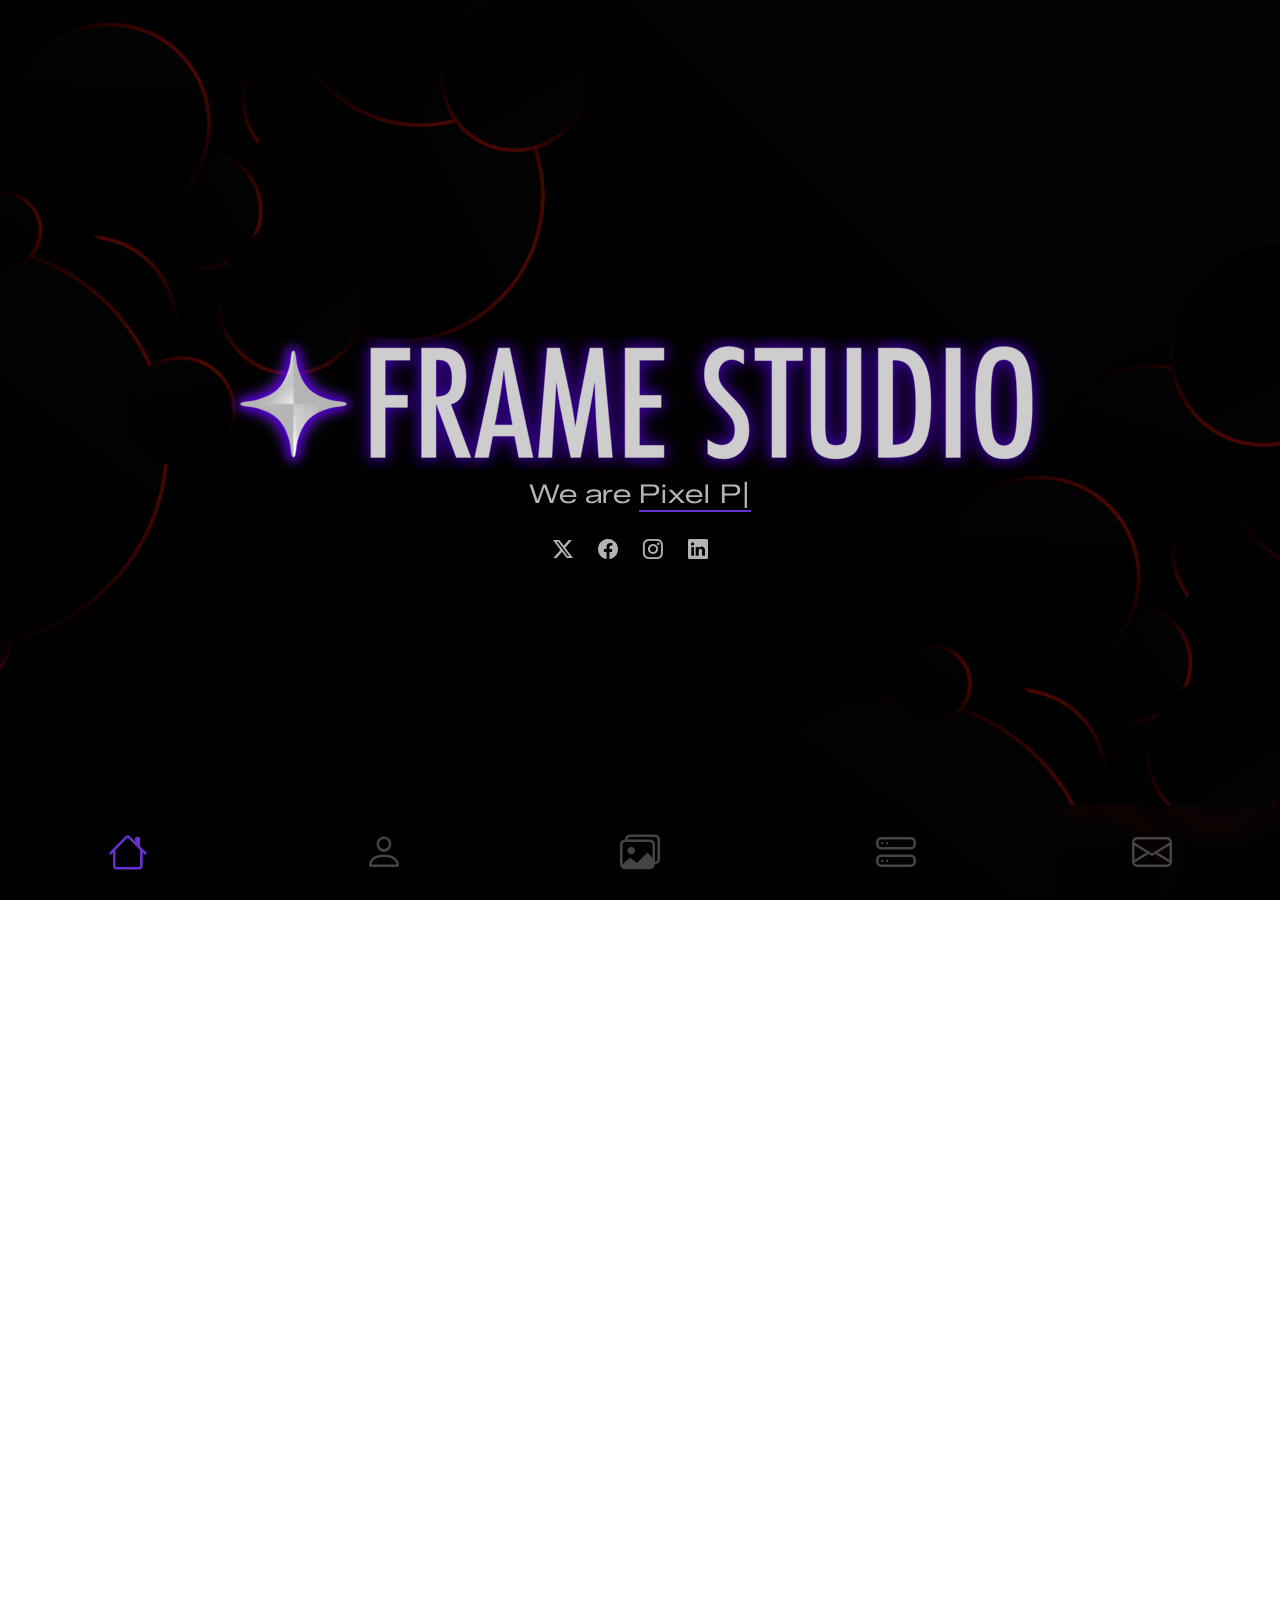
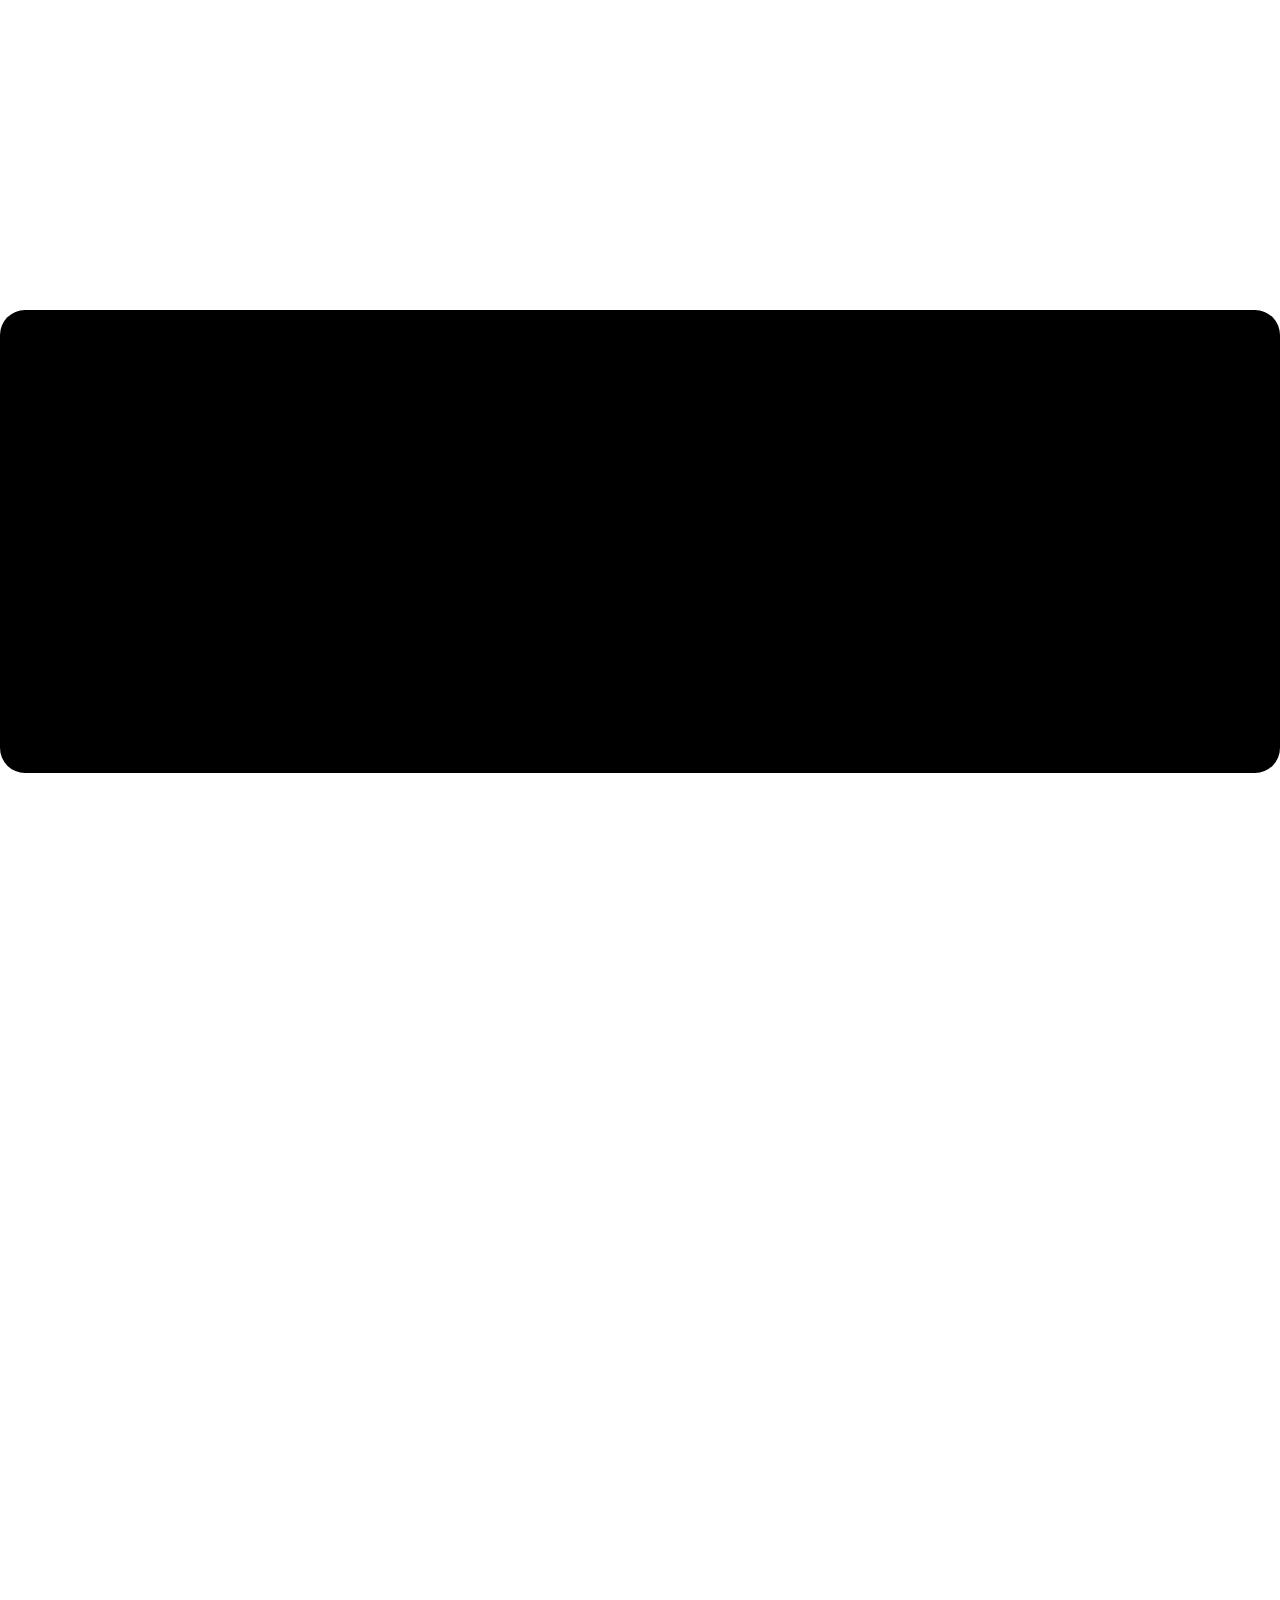
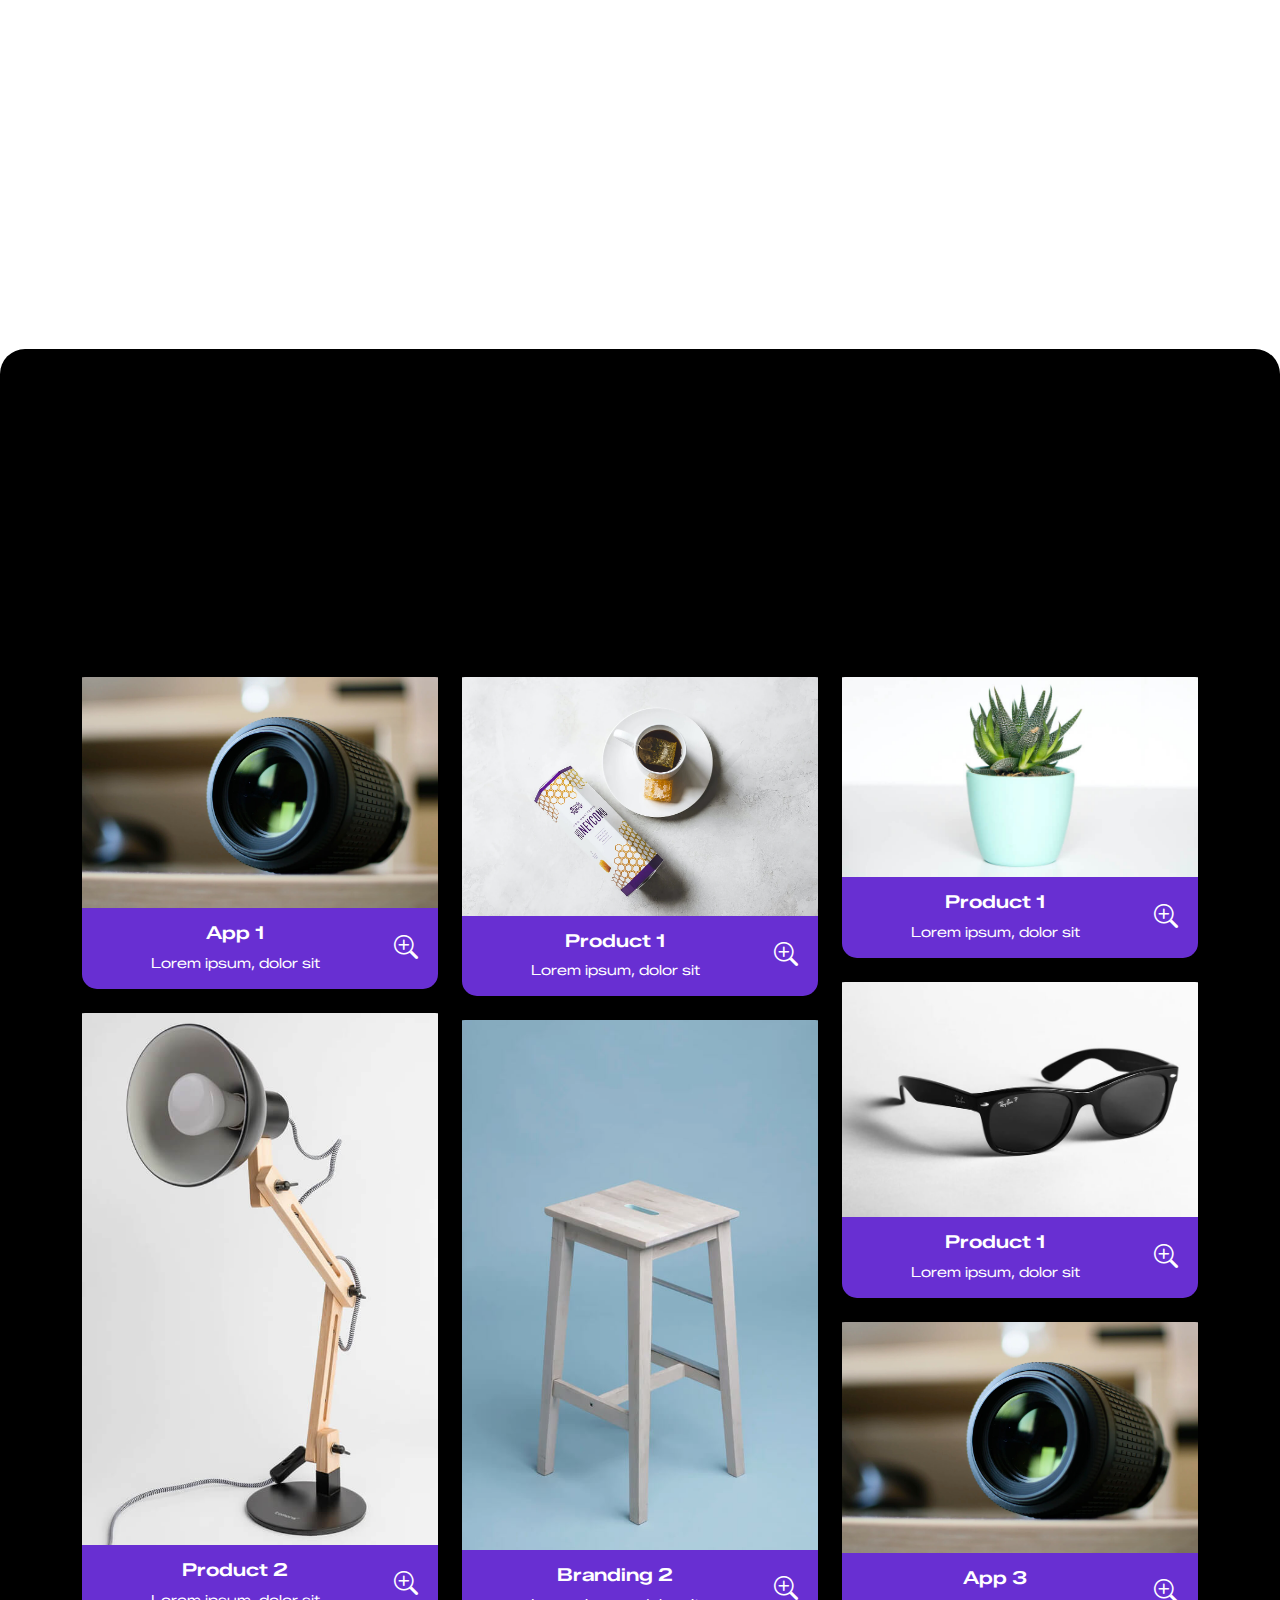
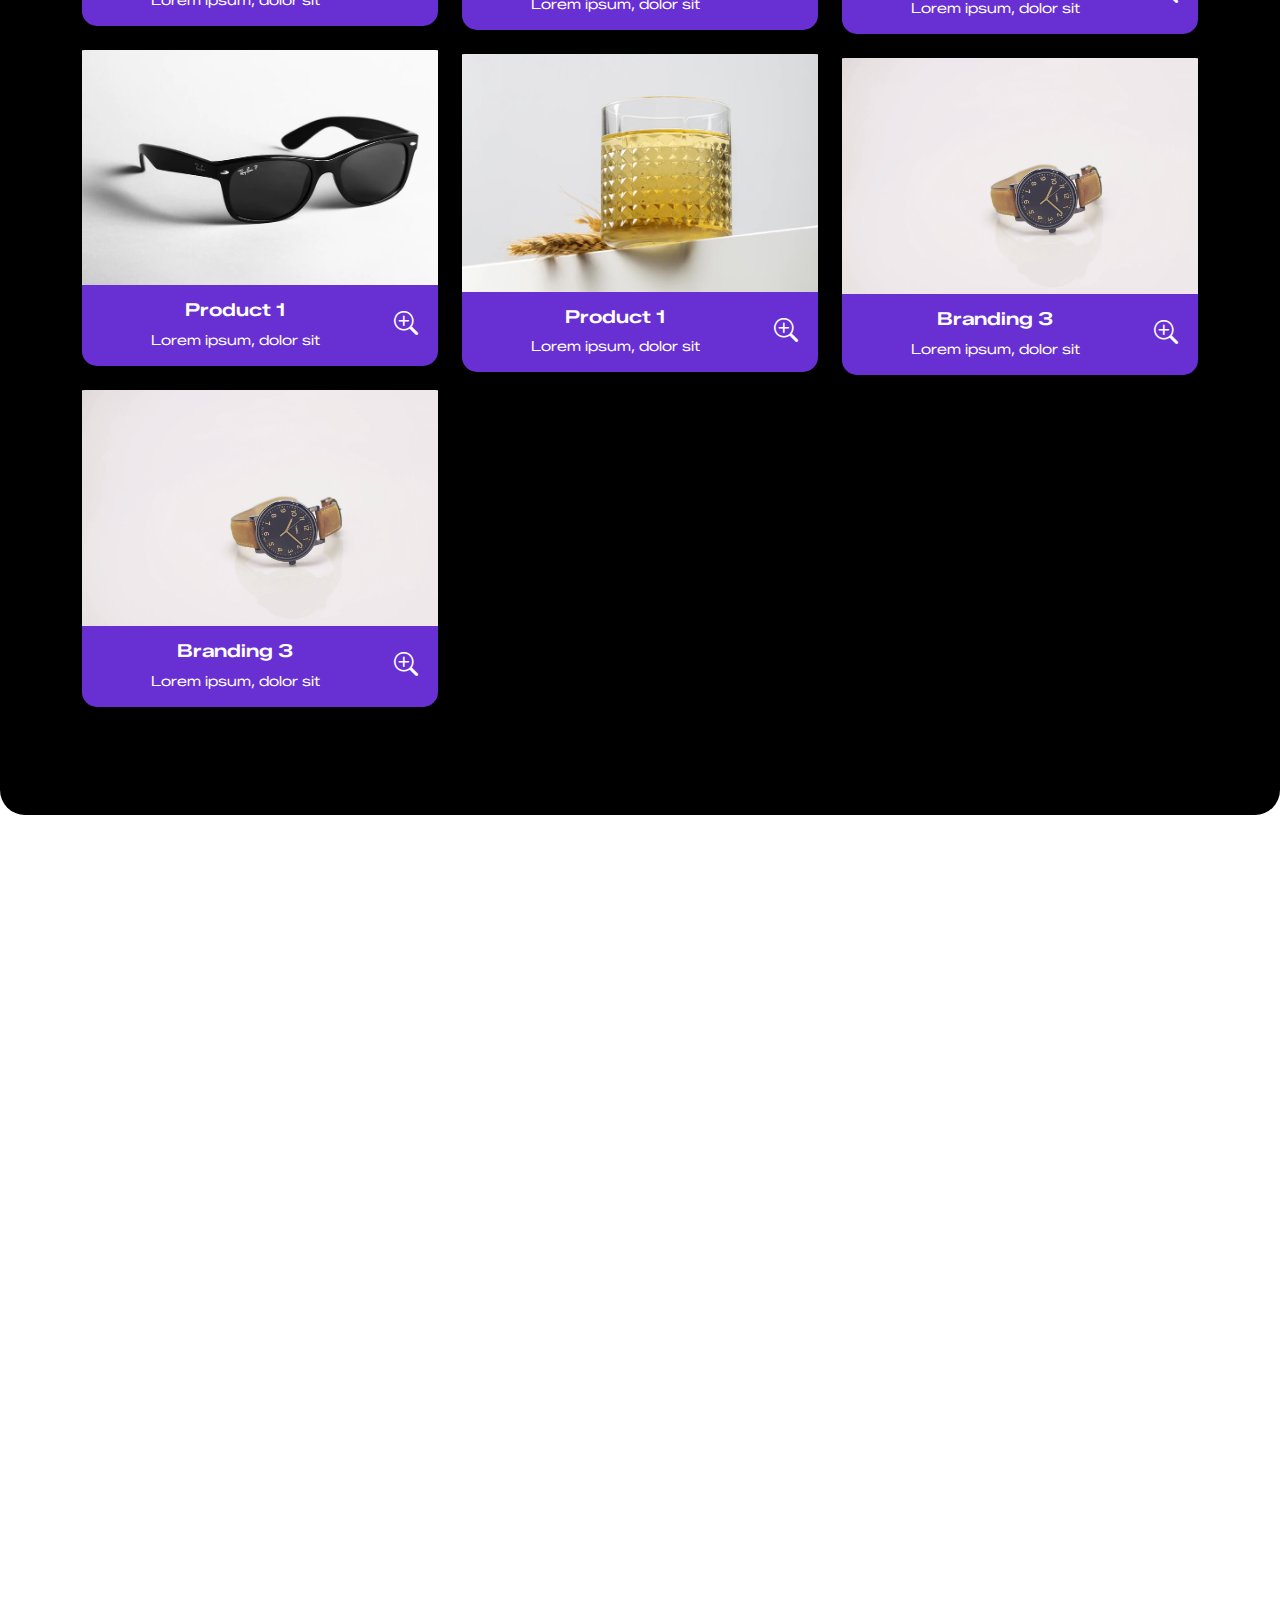
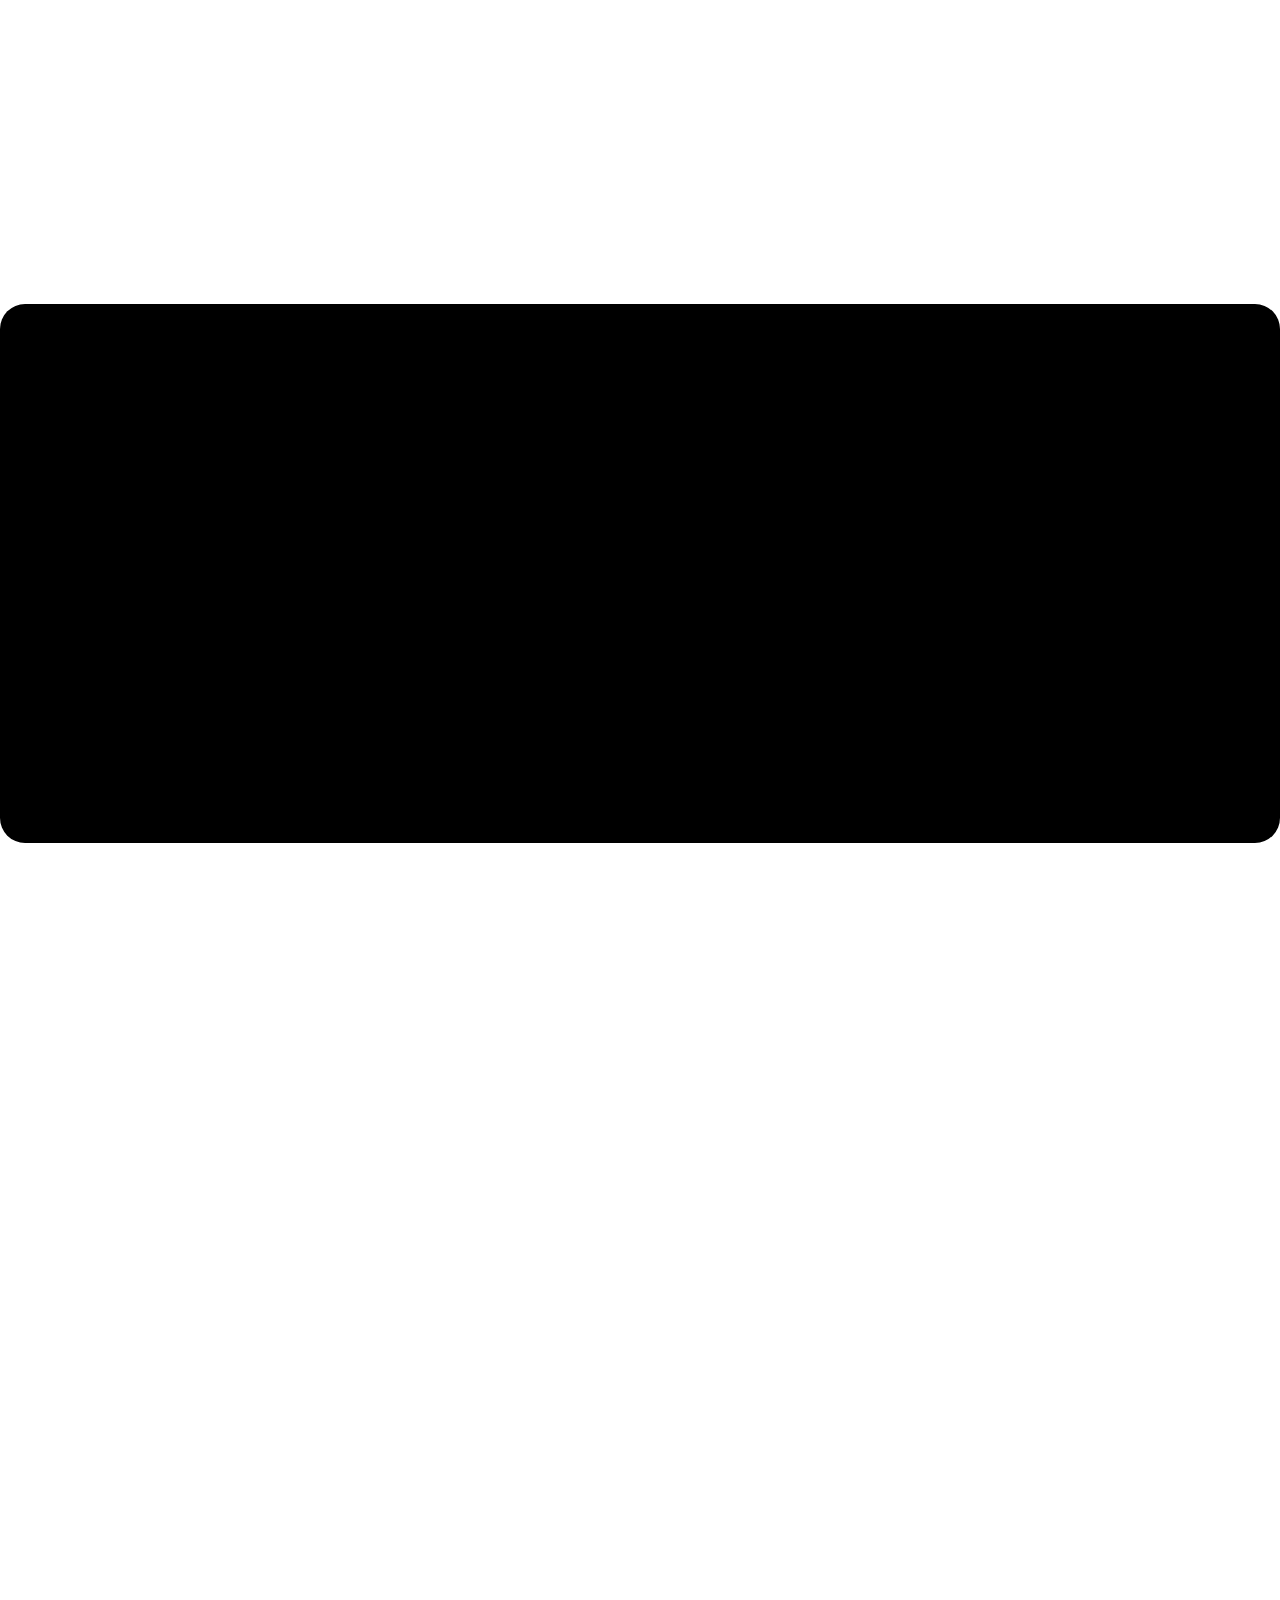
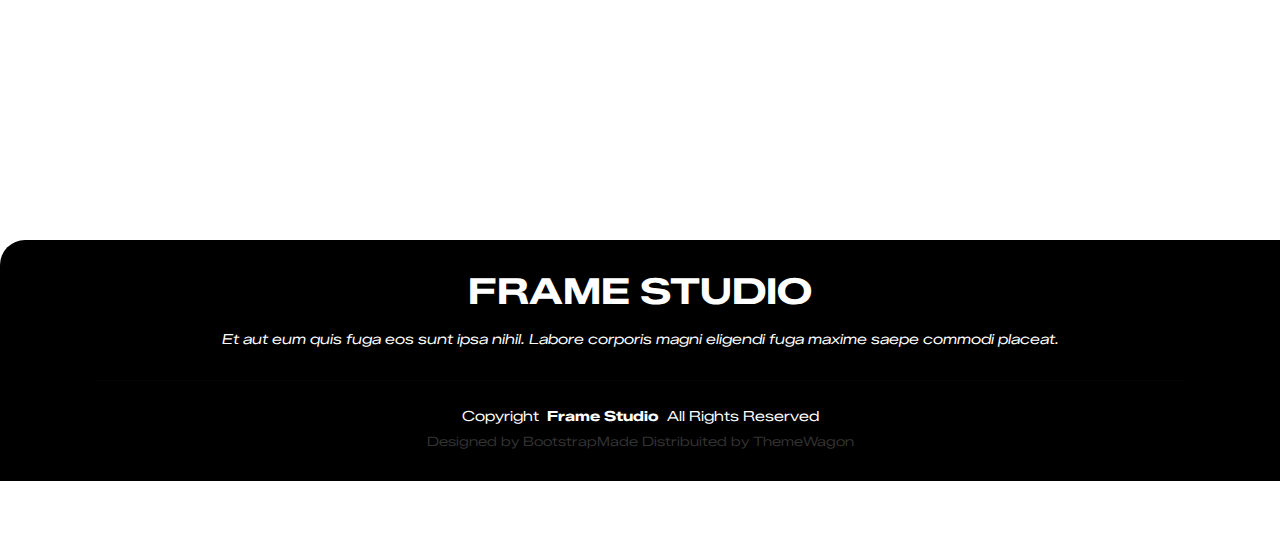
<file: index.html>
<!DOCTYPE html>
<html lang="en">

<head>
  <meta charset="utf-8">
  <meta content="width=device-width, initial-scale=1.0" name="viewport">
  <title>Frame Studio</title>
  <meta content="" name="description">
  <meta content="" name="keywords">

  <!-- Favicons -->
  <link href="assets/img/littlelogo.png" rel="icon">
  <link href="assets/img/littlelogo.png" rel="apple-touch-icon">

  <!-- Fonts -->
  <link rel="preconnect" href="https://fonts.googleapis.com">
  <link rel="preconnect" href="https://fonts.gstatic.com" crossorigin>
  <link
    href="https://fonts.googleapis.com/css2?family=Zalando+Sans+Expanded:ital,wght@0,200..900;1,200..900&display=swap"
    rel="stylesheet">
  <!-- Vendor CSS Files -->
  <link href="assets/vendor/bootstrap/css/bootstrap.min.css" rel="stylesheet">
  <link href="assets/vendor/bootstrap-icons/bootstrap-icons.css" rel="stylesheet">
  <link href="assets/vendor/aos/aos.css" rel="stylesheet">
  <link href="assets/vendor/glightbox/css/glightbox.min.css" rel="stylesheet">
  <link href="assets/vendor/swiper/swiper-bundle.min.css" rel="stylesheet">

  <!-- Main CSS File -->
  <link href="assets/css/main.css" rel="stylesheet">

  <!-- =======================================================
  * Template Name: MyResume
  * Template URL: https://bootstrapmade.com/free-html-bootstrap-template-my-resume/
  * Updated: Jun 29 2024 with Bootstrap v5.3.3
  * Author: BootstrapMade.com
  * License: https://bootstrapmade.com/license/
  ======================================================== -->
</head>

<body class="index-page">
  <nav class="mobile-top-nav d-lg-none">
    <a href="#hero"><i class="bi bi-house"></i></a>
    <a href="#about"><i class="bi bi-person"></i></a>
    <a href="#portfolio"><i class="bi bi-images"></i></a>
    <a href="#services"><i class="bi bi-hdd-stack"></i></a>
    <a href="#contact"><i class="bi bi-envelope"></i></a>
  </nav>
  <div class="cursor-follower"></div>
  <header id="header" class="header d-flex flex-column justify-content-center">

    <i class="header-toggle d-xl-none bi bi-list"></i>

    <nav id="navmenu" class="navmenu">
      <ul>
        <li><a href="#hero" class="active"><i class="bi bi-house navicon"></i><span>Home</span></a></li>
        <li><a href="#about"><i class="bi bi-person navicon"></i><span>About</span></a></li>
        <li><a href="#resume"><i class="bi bi-file-earmark-text navicon"></i><span>Resume</span></a></li>
        <li><a href="#portfolio"><i class="bi bi-images navicon"></i><span>Portfolio</span></a></li>
        <li><a href="#services"><i class="bi bi-hdd-stack navicon"></i><span>Services</span></a></li>
        <li><a href="#contact"><i class="bi bi-envelope navicon"></i><span>Contact</span></a></li>
      </ul>
    </nav>

  </header>

  <main class="main">

    <!-- Hero Section -->
    <section id="hero" class="hero section dark-background">
      <img src="assets\img\823985479947.jpg" alt="">


      <div class="container" data-aos="zoom-out">
        <div class="row justify-content-center text-center">
          <div class="col-lg-9 ">
            <img src="assets/img/logo.png" class="logo-setting">
            <p>We are <span class="typed"
                data-typed-items="Pixel Perfect, Design Driven, Boundary Pushers, Brand Creators"></span></p>
            <div class="social-links">
              <a href="#"><i class="bi bi-twitter-x"></i></a>
              <a href="#"><i class="bi bi-facebook"></i></a>
              <a href="#"><i class="bi bi-instagram"></i></a>
              <a href="#"><i class="bi bi-linkedin"></i></a>

            </div>
          </div>
        </div>
      </div>

    </section><!-- /Hero Section -->

    <!-- About Section -->
    <section id="about" class="about section dar">

      <!-- Section Title -->
      <div class="container section-title" data-aos="fade-up">
        <h2>ABOUT</h2>
        <p>Magnam dolores commodi suscipit. Necessitatibus eius consequatur ex aliquid fuga eum quidem. Sit sint
          consectetur velit. Quisquam quos quisquam cupiditate. Et nemo qui impedit suscipit alias ea. Quia fugiat sit
          in iste officiis commodi quidem hic quas.</p>
      </div><!-- End Section Title -->

      <div class="container" data-aos="fade-up" data-aos-delay="100">

        <div class="row gy-4 justify-content-center">
          <div class="col-lg-4">
            <img src="assets/img/profile-img.jpg " class="img-fluid " alt="">
          </div>
          <div class="col-lg-8 content">
            <h2>UI/UX Designer &amp; Web Developer.</h2>
            <p class="fst-italic py-3">
              <i class="bi bi-chevron-right"></i>Lorem ipsum dolor sit amet, consectetur adipiscing elit, sed do eiusmod
              tempor incididunt ut labore et dolore
              magna aliqua.
            </p>
            <p class="py-3">
              Officiis eligendi itaque labore et dolorum mollitia officiis optio vero. Quisquam sunt adipisci omnis et
              ut. Nulla accusantium dolor incidunt officia tempore. Et eius omnis.
              Cupiditate ut dicta maxime officiis quidem quia. Sed et consectetur qui quia repellendus itaque neque.
            </p>
          </div>
        </div>

      </div>

    </section><!-- /About Section -->

    <!-- Stats Section -->
    <section id="stats" class="stats section">

      <div class="container" data-aos="fade-up" data-aos-delay="100">

        <div class="row gy-4">

          <div class="col-lg-3 col-md-6 d-flex flex-column align-items-center stats-item-container">

            <div class="stats-item">
              <i class="bi bi-emoji-smile"></i>
              <span data-purecounter-start="0" data-purecounter-end="521" data-purecounter-duration="1"
                class="purecounter"></span>
              <p>Happy Clients</p>
            </div>
          </div><!-- End Stats Item -->

          <div class="col-lg-3 col-md-6 d-flex flex-column align-items-center stats-item-container">

            <div class="stats-item">
              <i class="bi bi-journal-richtext"></i>
              <span data-purecounter-start="0" data-purecounter-end="521" data-purecounter-duration="1"
                class="purecounter"></span>
              <p>Projects</p>
            </div>
          </div><!-- End Stats Item -->

          <div class="col-lg-3 col-md-6 d-flex flex-column align-items-center stats-item-container">

            <div class="stats-item">
              <i class="bi bi-headset"></i>
              <span data-purecounter-start="0" data-purecounter-end="1463" data-purecounter-duration="1"
                class="purecounter"></span>
              <p>Hours Of Support</p>
            </div>
          </div><!-- End Stats Item -->

          <div class="col-lg-3 col-md-6 d-flex flex-column align-items-center stats-item-container">

            <div class="stats-item">
              <i class="bi bi-people"></i>
              <span data-purecounter-start="0" data-purecounter-end="15" data-purecounter-duration="1"
                class="purecounter"></span>
              <p>Hard Workers</p>
            </div>
          </div><!-- End Stats Item -->

        </div>

      </div>

    </section><!-- /Stats Section -->

    <!-- Skills Section -->
    <section id="skills" class="skills section">

      <!-- Section Title -->
      <div class="container section-title" data-aos="fade-up">
        <h2>SKILLS</h2>
        <p>Necessitatibus eius consequatur ex aliquid fuga eum quidem sint consectetur velit</p>
      </div><!-- End Section Title -->

      <div class="container" data-aos="fade-up" data-aos-delay="100">

        <div class="row skills-content skills-animation">

          <div class="col-lg-6">

            <div class="progress">
              <span class="skill"><span>HTML</span> <i class="val">100%</i></span>
              <div class="progress-bar-wrap">
                <div class="progress-bar" role="progressbar" aria-valuenow="100" aria-valuemin="0" aria-valuemax="100">
                </div>
              </div>
            </div><!-- End Skills Item -->

            <div class="progress">
              <span class="skill"><span>CSS</span> <i class="val">90%</i></span>
              <div class="progress-bar-wrap">
                <div class="progress-bar" role="progressbar" aria-valuenow="90" aria-valuemin="0" aria-valuemax="100">
                </div>
              </div>
            </div><!-- End Skills Item -->

            <div class="progress">
              <span class="skill"><span>JavaScript</span> <i class="val">75%</i></span>
              <div class="progress-bar-wrap">
                <div class="progress-bar" role="progressbar" aria-valuenow="75" aria-valuemin="0" aria-valuemax="100">
                </div>
              </div>
            </div><!-- End Skills Item -->
            <!-- Все норм -->
          </div>

          <div class="col-lg-6">

            <div class="progress">
              <span class="skill"><span>PHP</span> <i class="val">80%</i></span>
              <div class="progress-bar-wrap">
                <div class="progress-bar" role="progressbar" aria-valuenow="80" aria-valuemin="0" aria-valuemax="100">
                </div>
              </div>
            </div><!-- End Skills Item -->

            <div class="progress">
              <span class="skill"><span>WordPress/CMS</span> <i class="val">90%</i></span>
              <div class="progress-bar-wrap">
                <div class="progress-bar" role="progressbar" aria-valuenow="90" aria-valuemin="0" aria-valuemax="100">
                </div>
              </div>
            </div><!-- End Skills Item -->

            <div class="progress">
              <span class="skill"><span>Photoshop</span> <i class="val">55%</i></span>
              <div class="progress-bar-wrap">
                <div class="progress-bar" role="progressbar" aria-valuenow="55" aria-valuemin="0" aria-valuemax="100">
                </div>
              </div>
            </div><!-- End Skills Item -->

          </div>

        </div>

      </div>

    </section><!-- /Skills Section -->

    <!-- Resume Section -->
    <section id="resume" class="resume section">

      <!-- Section Title -->
      <div class="container section-title" data-aos="fade-up">
        <h2>RESUME</h2>
        <p>Magnam dolores commodi suscipit. Necessitatibus eius consequatur ex aliquid fuga eum quidem. Sit sint
          consectetur velit. Quisquam quos quisquam cupiditate. Et nemo qui impedit suscipit alias ea. Quia fugiat sit
          in iste officiis commodi quidem hic quas.</p>
      </div><!-- End Section Title -->

      <div class="container">

        <div class="row">

          <div class="col-lg-6" data-aos="fade-up" data-aos-delay="100">
            <h3 class="resume-title">Sumary</h3>

            <div class="resume-item pb-0">
              <h4>Brandon Johnson</h4>
              <p><em>Innovative and deadline-driven Graphic Designer with 3+ years of experience designing and
                  developing user-centered digital/print marketing material from initial concept to final, polished
                  deliverable.</em></p>
              <ul>
                <li>Portland par 127,Orlando, FL</li>
                <li>(123) 456-7891</li>
                <li>alice.barkley@example.com</li>
              </ul>
            </div><!-- Edn Resume Item -->

            <h3 class="resume-title">Education</h3>
            <div class="resume-item">
              <h4>Master of Fine Arts &amp; Graphic Design</h4>
              <h5>2015 - 2016</h5>
              <p><em>Rochester Institute of Technology, Rochester, NY</em></p>
              <p>Qui deserunt veniam. Et sed aliquam labore tempore sed quisquam iusto autem sit. Ea vero voluptatum qui
                ut dignissimos deleniti nerada porti sand markend</p>
            </div><!-- Edn Resume Item -->

            <div class="resume-item">
              <h4>Bachelor of Fine Arts &amp; Graphic Design</h4>
              <h5>2010 - 2014</h5>
              <p><em>Rochester Institute of Technology, Rochester, NY</em></p>
              <p>Quia nobis sequi est occaecati aut. Repudiandae et iusto quae reiciendis et quis Eius vel ratione eius
                unde vitae rerum voluptates asperiores voluptatem Earum molestiae consequatur neque etlon sader mart
                dila</p>
            </div><!-- Edn Resume Item -->

          </div>

          <div class="col-lg-6" data-aos="fade-up" data-aos-delay="200">
            <h3 class="resume-title">Professional Experience</h3>
            <div class="resume-item">
              <h4>Senior graphic design specialist</h4>
              <h5>2019 - Present</h5>
              <p><em>Experion, New York, NY </em></p>
              <ul>
                <li>Lead in the design, development, and implementation of the graphic, layout, and production
                  communication materials</li>
                <li>Delegate tasks to the 7 members of the design team and provide counsel on all aspects of the
                  project. </li>
                <li>Supervise the assessment of all graphic materials in order to ensure quality and accuracy of the
                  design</li>
                <li>Oversee the efficient use of production project budgets ranging from $2,000 - $25,000</li>
              </ul>
            </div><!-- Edn Resume Item -->

            <div class="resume-item">
              <h4>Graphic design specialist</h4>
              <h5>2017 - 2018</h5>
              <p><em>Stepping Stone Advertising, New York, NY</em></p>
              <ul>
                <li>Developed numerous marketing programs (logos, brochures,infographics, presentations, and
                  advertisements).</li>
                <li>Managed up to 5 projects or tasks at a given time while under pressure</li>
                <li>Recommended and consulted with clients on the most appropriate graphic design</li>
                <li>Created 4+ design presentations and proposals a month for clients and account managers</li>
              </ul>
            </div><!-- Edn Resume Item -->

          </div>

        </div>

      </div>

    </section><!-- /Resume Section -->

    <!-- Portfolio Section -->
    <section id="portfolio" class="portfolio section">

      <!-- Section Title -->
      <div class="container section-title" data-aos="fade-up">
        <h2>PORTFOLIO</h2>
        <p>Magnam dolores commodi suscipit. Necessitatibus eius consequatur ex aliquid fuga eum quidem. Sit sint
          consectetur velit. Quisquam quos quisquam cupiditate. Et nemo qui impedit suscipit alias ea. Quia fugiat sit
          in iste officiis commodi quidem hic quas.</p>
      </div><!-- End Section Title -->

      <div class="container">

        <div class="isotope-layout" data-default-filter="*" data-layout="masonry" data-sort="original-order">

          <ul class="portfolio-filters isotope-filters" data-aos="fade-up" data-aos-delay="100"> <!--data-aos="fade-up" data-aos-delay="100"-->
            <li data-filter="*" class="filter-active">All</li>
            <li data-filter=".filter-app">WordPress</li>
            <li data-filter=".filter-product">No code</li>
            <li data-filter=".filter-branding">Shopify</li>
            <li data-filter=".filter-customdev">Custom Frontend Development</li>
          </ul><!-- End Portfolio Filters -->

          <div class="row gy-4 isotope-container" data-aos="fade-up" data-aos-delay="200"> <!--data-aos="fade-up" data-aos-delay="200"-->

            <div class="col-lg-4 col-md-6 portfolio-item isotope-item filter-app">
              <img src="assets/img/masonry-portfolio/masonry-portfolio-7.jpg" class="img-fluid" alt="">
              <div class="portfolio-info">
                <a href="portfolio-details.html?id=project1" title="More Details" class="portfolio-content-link"
                  style="text-decoration: none; color: inherit; display: block;">
                  <h4>App 1</h4>
                  <p>Lorem ipsum, dolor sit</p>
                </a>

                <a href="assets/img/masonry-portfolio/masonry-portfolio-1.jpg" title="Product 1"
                  class="glightbox preview-link"><i class="bi bi-zoom-in"></i></a>

              </div>
            </div><!-- End Portfolio Item -->

            <div class="col-lg-4 col-md-6 portfolio-item isotope-item filter-product">
              <img src="assets/img/masonry-portfolio/masonry-portfolio-2.jpg" class="img-fluid" alt="">
              <div class="portfolio-info">
                <a href="portfolio-details.html?id=project2" title="More Details" class="portfolio-content-link"
                  style="text-decoration: none; color: inherit; display: block;">
                  <h4>Product 1</h4>
                  <p>Lorem ipsum, dolor sit</p>
                </a>
                <a href="assets/img/masonry-portfolio/masonry-portfolio-2.jpg" title="Product 1"
                  data-gallery="portfolio-gallery-product" class="glightbox preview-link"><i
                    class="bi bi-zoom-in"></i></a>
              </div>
            </div><!-- End Portfolio Item -->

            <div class="col-lg-4 col-md-6 portfolio-item isotope-item filter-branding">
              <img src="assets/img/masonry-portfolio/masonry-portfolio-3.jpg" class="img-fluid" alt="">
              <div class="portfolio-info">
                <a href="portfolio-details.html " title="More Details" class="portfolio-content-link"
                  style="text-decoration: none; color: inherit; display: block;">
                  <h4>Product 1</h4>
                  <p>Lorem ipsum, dolor sit</p>
                </a>
                <a href="assets/img/masonry-portfolio/masonry-portfolio-3.jpg" title="Branding 1"
                  data-gallery="portfolio-gallery-branding" class="glightbox preview-link"><i
                    class="bi bi-zoom-in"></i></a>
              </div>
            </div><!-- End Portfolio Item -->

            <div class="col-lg-4 col-md-6 portfolio-item isotope-item filter-app">
              <img src="assets/img/masonry-portfolio/masonry-portfolio-4.jpg" class="img-fluid" alt="">
              <div class="portfolio-info">
                <a href="portfolio-details.html?id=project4" title="More Details" class="portfolio-content-link"
                  style="text-decoration: none; color: inherit; display: block;">
                  <h4>Product 1</h4>
                  <p>Lorem ipsum, dolor sit</p>
                </a>
                <a href="assets/img/masonry-portfolio/masonry-portfolio-4.jpg" title="App 2"
                  data-gallery="portfolio-gallery-app" class="glightbox preview-link"><i class="bi bi-zoom-in"></i></a>
              </div>
            </div><!-- End Portfolio Item -->

            <div class="col-lg-4 col-md-6 portfolio-item isotope-item filter-product">
              <img src="assets/img/masonry-portfolio/masonry-portfolio-5.jpg" class="img-fluid" alt="">
              <div class="portfolio-info">
                <a href="portfolio-details.html " title="More Details" class="portfolio-content-link"
                  style="text-decoration: none; color: inherit; display: block;">
                  <h4>Product 2</h4>
                  <p>Lorem ipsum, dolor sit</p>
                </a>
                <a href="assets/img/masonry-portfolio/masonry-portfolio-5.jpg" title="Product 2"
                  data-gallery="portfolio-gallery-product" class="glightbox preview-link"><i
                    class="bi bi-zoom-in"></i></a>
              </div>
            </div><!-- End Portfolio Item -->

            <div class="col-lg-4 col-md-6 portfolio-item isotope-item filter-branding">
              <img src="assets/img/masonry-portfolio/masonry-portfolio-6.jpg" class="img-fluid" alt="">
              <div class="portfolio-info">
                <a href="portfolio-details.html?id=project7" title="More Details" class="portfolio-content-link"
                  style="text-decoration: none; color: inherit; display: block;">
                  <h4>Branding 2</h4>
                  <p>Lorem ipsum, dolor sit</p>
                </a>
                <a href="assets/img/masonry-portfolio/masonry-portfolio-6.jpg" title="Branding 2"
                  data-gallery="portfolio-gallery-branding" class="glightbox preview-link"><i
                    class="bi bi-zoom-in"></i></a>
              </div>
            </div><!-- End Portfolio Item -->

            <div class="col-lg-4 col-md-6 portfolio-item isotope-item filter-app">
              <img src="assets/img/masonry-portfolio/masonry-portfolio-7.jpg" class="img-fluid" alt="">
              <div class="portfolio-info">
                <a href="portfolio-details.html " title="More Details" class="portfolio-content-link"
                  style="text-decoration: none; color: inherit; display: block;">
                  <h4>App 3</h4>
                  <p>Lorem ipsum, dolor sit</p>
                </a>
                <a href="assets/img/masonry-portfolio/masonry-portfolio-7.jpg" title="App 3"
                  data-gallery="portfolio-gallery-app" class="glightbox preview-link"><i class="bi bi-zoom-in"></i></a>
              </div>
            </div><!-- End Portfolio Item -->
            <div class="col-lg-4 col-md-6 portfolio-item isotope-item filter-app">
              <img src="assets/img/masonry-portfolio/masonry-portfolio-4.jpg" class="img-fluid" alt="">
              <div class="portfolio-info">
                <a href="portfolio-details.html?id=project4" title="More Details" class="portfolio-content-link"
                  style="text-decoration: none; color: inherit; display: block;">
                  <h4>Product 1</h4>
                  <p>Lorem ipsum, dolor sit</p>
                </a>
                <a href="assets/img/masonry-portfolio/masonry-portfolio-4.jpg" title="App 2"
                  data-gallery="portfolio-gallery-app" class="glightbox preview-link"><i class="bi bi-zoom-in"></i></a>
              </div>
            </div><!-- End Portfolio Item -->
            <div class="col-lg-4 col-md-6 portfolio-item isotope-item filter-product">
              <img src="assets/img/masonry-portfolio/masonry-portfolio-8.jpg" class="img-fluid" alt="">
              <div class="portfolio-info">
                <a href="portfolio-details.html?id=project10" title="More Details" class="portfolio-content-link"
                  style="text-decoration: none; color: inherit; display: block;">
                  <h4>Product 1</h4>
                  <p>Lorem ipsum, dolor sit</p>
                </a>
                <a href="assets/img/masonry-portfolio/masonry-portfolio-8.jpg" title="Product 3"
                  data-gallery="portfolio-gallery-product" class="glightbox preview-link"><i
                    class="bi bi-zoom-in"></i></a>
              </div>
            </div><!-- End Portfolio Item -->

            <div class="col-lg-4 col-md-6 portfolio-item isotope-item filter-branding">
              <img src="assets/img/masonry-portfolio/masonry-portfolio-9.jpg" class="img-fluid" alt="">
              <div class="portfolio-info">
                <a href="portfolio-details.html" title="More Details" class="portfolio-content-link"
                  style="text-decoration: none; color: inherit; display: block;">
                  <h4>Branding 3</h4>
                  <p>Lorem ipsum, dolor sit</p>
                </a>
                <a href="assets/img/masonry-portfolio/masonry-portfolio-9.jpg" title="Branding 2"
                  data-gallery="portfolio-gallery-branding" class="glightbox preview-link"><i
                    class="bi bi-zoom-in"></i></a>
              </div>
            </div><!-- End Portfolio Item -->
            <div class="col-lg-4 col-md-6 portfolio-item isotope-item filter-branding">
              <img src="assets/img/masonry-portfolio/masonry-portfolio-9.jpg" class="img-fluid" alt="">
              <div class="portfolio-info">
                <a href="portfolio-details.html" title="More Details" class="portfolio-content-link"
                  style="text-decoration: none; color: inherit; display: block;">
                  <h4>Branding 3</h4>
                  <p>Lorem ipsum, dolor sit</p>
                </a>
                <a href="assets/img/masonry-portfolio/masonry-portfolio-9.jpg" title="Branding 2"
                  data-gallery="portfolio-gallery-branding" class="glightbox preview-link"><i
                    class="bi bi-zoom-in"></i></a>
              </div>
            </div><!-- End Portfolio Item -->

          </div><!-- End Portfolio Container -->
          <!-- Load More Button -->
          <div class="text-center mt-5" id="portfolio-load-more-container">
            <button id="load-more-portfolio" class="btn-load-more">Load More</button>
          </div>
          

        </div>

        </div>

      </div>

    </section><!-- /Portfolio Section -->

    <!-- Services Section -->
    <section id="services" class="services section">

      <!-- Section Title -->
      <div class="container section-title" data-aos="fade-up">
        <h2>SERVICES</h2>
        <p>Magnam dolores commodi suscipit. Necessitatibus eius consequatur ex aliquid fuga eum quidem. Sit sint
          consectetur velit. Quisquam quos quisquam cupiditate. Et nemo qui impedit suscipit alias ea. Quia fugiat sit
          in iste officiis commodi quidem hic quas.</p>
      </div><!-- End Section Title -->

      <div class="container">

        <div class="row gy-4">

          <div class="col-lg-4 col-md-6" data-aos="fade-up" data-aos-delay="100">
            <div class="service-item item-cyan position-relative">
              <div class="icon">
                <svg width="100" height="100" viewBox="0 0 600 600" xmlns="http://www.w3.org/2000/svg">
                  <path stroke="none" stroke-width="0" fill="#f5f5f5"
                    d="M300,521.0016835830174C376.1290562159157,517.8887921683347,466.0731472004068,529.7835943286574,510.70327084640275,468.03025145048787C554.3714126377745,407.6079735673963,508.03601936045806,328.9844924480964,491.2728898941984,256.3432110539036C474.5976632858925,184.082847569629,479.9380746630129,96.60480741107993,416.23090153303,58.64404602377083C348.86323505073057,18.502131276798302,261.93793281208167,40.57373210992963,193.5410806939664,78.93577620505333C130.42746243093433,114.334589627462,98.30271207620316,179.96522072025542,76.75703585869454,249.04625023123273C51.97151888228291,328.5150500222984,13.704378332031375,421.85034740162234,66.52175969318436,486.19268352777647C119.04800174914682,550.1803526380478,217.28368757567262,524.383925680826,300,521.0016835830174">
                  </path>
                </svg>
                <i class="bi bi-activity"></i>
              </div>
              <a href="service-details.html?id=service1" class="stretched-link">
                <h3>СЕРВИСЫ/ТИПЫ САЙТОВ</h3>
              </a>
              <p>Provident nihil minus qui consequatur non omnis maiores. Eos accusantium minus dolores iure perferendis
                tempore et consequatur.</p>
            </div>
          </div><!-- End Service Item -->

          <div class="col-lg-4 col-md-6" data-aos="fade-up" data-aos-delay="200">
            <div class="service-item item-orange position-relative">
              <div class="icon">
                <svg width="100" height="100" viewBox="0 0 600 600" xmlns="http://www.w3.org/2000/svg">
                  <path stroke="none" stroke-width="0" fill="#f5f5f5"
                    d="M300,582.0697525312426C382.5290701553225,586.8405444964366,449.9789794690241,525.3245884688669,502.5850820975895,461.55621195738473C556.606425686781,396.0723002908107,615.8543463187945,314.28637112970534,586.6730223649479,234.56875336149918C558.9533121215079,158.8439757836574,454.9685369536778,164.00468322053177,381.49747125262974,130.76875717737553C312.15926192815925,99.40240125094834,248.97055460311594,18.661163978235184,179.8680185752513,50.54337015887873C110.5421016452524,82.52863877960104,119.82277516462835,180.83849132639028,109.12597500060166,256.43424936330496C100.08760227029461,320.3096726198365,92.17705696193138,384.0621239912766,124.79988738764834,439.7174275375508C164.83382741302287,508.01625554203684,220.96474134820875,577.5009287672846,300,582.0697525312426">
                  </path>
                </svg>
                <i class="bi bi-broadcast"></i>
              </div>
              <a href="service-details.html?id=service2" class="stretched-link">
                <h3>СЕРВИСЫ/ТИПЫ САЙТОВ</h3>
              </a>
              <p>Ut autem aut autem non a. Sint sint sit facilis nam iusto sint. Libero corrupti neque eum hic non ut
                nesciunt dolorem.</p>
            </div>
          </div><!-- End Service Item -->

          <div class="col-lg-4 col-md-6" data-aos="fade-up" data-aos-delay="300">
            <div class="service-item item-teal position-relative">
              <div class="icon">
                <svg width="100" height="100" viewBox="0 0 600 600" xmlns="http://www.w3.org/2000/svg">
                  <path stroke="none" stroke-width="0" fill="#f5f5f5"
                    d="M300,541.5067337569781C382.14930387511276,545.0595476570109,479.8736841581634,548.3450877840088,526.4010558755058,480.5488172755941C571.5218469581645,414.80211281144784,517.5187510058486,332.0715597781072,496.52539010469104,255.14436215662573C477.37192572678356,184.95920475031193,473.57363656557914,105.61284051026155,413.0603344069578,65.22779650032875C343.27470386102294,18.654635553484475,251.2091493199835,5.337323636656869,175.0934190732945,40.62881213300186C97.87086631185822,76.43348514350839,51.98124368387456,156.15599469081315,36.44837278890362,239.84606092416172C21.716077023791087,319.22268207091537,43.775223500013084,401.1760424656574,96.891909868211,461.97329694683043C147.22146801428983,519.5804099606455,223.5754009179313,538.201503339737,300,541.5067337569781">
                  </path>
                </svg>
                <i class="bi bi-easel"></i>
              </div>
              <a href="service-details.html?id=service3" class="stretched-link">
                <h3>СЕРВИСЫ/ТИПЫ САЙТОВ</h3>
              </a>
              <p>Ut excepturi voluptatem nisi sed. Quidem fuga consequatur. Minus ea aut. Vel qui id voluptas adipisci
                eos earum corrupti.</p>
            </div>
          </div><!-- End Service Item -->

          <div class="col-lg-4 col-md-6" data-aos="fade-up" data-aos-delay="400">
            <div class="service-item item-red position-relative">
              <div class="icon">
                <svg width="100" height="100" viewBox="0 0 600 600" xmlns="http://www.w3.org/2000/svg">
                  <path stroke="none" stroke-width="0" fill="#f5f5f5"
                    d="M300,503.46388370962813C374.79870501325706,506.71871716319447,464.8034551963731,527.1746412648533,510.4981551193396,467.86667711651364C555.9287308511215,408.9015244558933,512.6030010748507,327.5744911775523,490.211057578863,256.5855673507754C471.097692560561,195.9906835881958,447.69079081568157,138.11976852964426,395.19560036434837,102.3242989838813C329.3053358748298,57.3949838291264,248.02791733380457,8.279543830951368,175.87071277845988,42.242879143198664C103.41431057327972,76.34704239035025,93.79494320519305,170.9812938413882,81.28167332365135,250.07896920659033C70.17666984294237,320.27484674793965,64.84698225790005,396.69656628748305,111.28512138212992,450.4950937839243C156.20124167950087,502.5303643271138,231.32542653798444,500.4755392045468,300,503.46388370962813">
                  </path>
                </svg>
                <i class="bi bi-bounding-box-circles"></i>
              </div>
              <a href="service-details.html?id=service4" class="stretched-link">
                <h3>СЕРВИСЫ/ТИПЫ САЙТОВ</h3>
              </a>
              <p>Non et temporibus minus omnis sed dolor esse consequatur. Cupiditate sed error ea fuga sit provident
                adipisci neque.</p>
              <a href="service-details.html?id=4" class="stretched-link"></a>
            </div>
          </div><!-- End Service Item -->

          <div class="col-lg-4 col-md-6" data-aos="fade-up" data-aos-delay="500">
            <div class="service-item item-indigo position-relative">
              <div class="icon">
                <svg width="100" height="100" viewBox="0 0 600 600" xmlns="http://www.w3.org/2000/svg">
                  <path stroke="none" stroke-width="0" fill="#f5f5f5"
                    d="M300,532.3542879108572C369.38199826031484,532.3153073249985,429.10787420159085,491.63046689027357,474.5244479745417,439.17860296908856C522.8885846962883,383.3225815378663,569.1668002868075,314.3205725914397,550.7432151929288,242.7694973846089C532.6665558377875,172.5657663291529,456.2379748765914,142.6223662098291,390.3689995646985,112.34683881706744C326.66090330228417,83.06452184765237,258.84405631176094,53.51806209861945,193.32584062364296,78.48882559362697C121.61183558270385,105.82097193414197,62.805066853699245,167.19869350419734,48.57481801355237,242.6138429142374C34.843463184063346,315.3850353017275,76.69343916112496,383.4422959591041,125.22947124332185,439.3748458443577C170.7312796277747,491.8107796887764,230.57421082200815,532.3932930995766,300,532.3542879108572">
                  </path>
                </svg>
                <i class="bi bi-cloud-fill"></i>
              </div>
              <a href="service-details.html?id=service5" class="stretched-link">
                <h3>СЕРВИСЫ/ТИПЫ САЙТОВ</h3>
              </a>
              <p>Cumque et suscipit saepe. Est maiores autem enim facilis ut aut ipsam corporis aut. Sed animi at autem
                alias eius labore.</p>
              <a href="service-details.html?id=service5" class="stretched-link"></a>
            </div>
          </div><!-- End Service Item -->

          <div class="col-lg-4 col-md-6" data-aos="fade-up" data-aos-delay="600">
            <div class="service-item item-pink position-relative">
              <div class="icon">
                <svg width="100" height="100" viewBox="0 0 600 600" xmlns="http://www.w3.org/2000/svg">
                  <path stroke="none" stroke-width="0" fill="#a3d23"
                    d="M300,566.797414625762C385.7384707136149,576.1784315230908,478.7894351017131,552.8928747891023,531.9192734346935,484.94944893311C584.6109503024035,417.5663521118492,582.489472248146,322.67544863468447,553.9536738515405,242.03673114598146C529.1557734026468,171.96086150256528,465.24506316201064,127.66468636344209,395.9583748389544,100.7403814666027C334.2173773831606,76.7482773500951,269.4350130405921,84.62216499799875,207.1952322260088,107.2889140133804C132.92018162631612,134.33871894543012,41.79353780512637,160.00259165414826,22.644507872594943,236.69541883565114C3.319112789854554,314.0945973066697,72.72355303640163,379.243833228382,124.04198916343866,440.3218312028393C172.9286146004772,498.5055451809895,224.45579914871206,558.5317968840102,300,566.797414625762">
                  </path>
                </svg>
                <i class="bi bi-apple"></i>
              </div>
              <a href="service-details.html?id=service6" class="stretched-link">
                <h3>СЕРВИСЫ/ТИПЫ САЙТОВ</h3>
              </a>
              <p>Hic molestias ea quibusdam eos. Fugiat enim doloremque aut neque non et debitis iure. Corrupti
                recusandae ducimus enim.</p>
              <a href="service-details.html?id=service6" class="stretched-link"></a>
            </div>
          </div><!-- End Service Item -->

        </div>

      </div>

    </section><!-- /Services Section -->

    <!-- Testimonials Section -->
    <section id="testimonials" class="testimonials section">

      <!-- Section Title -->
      <div class="container section-title" data-aos="fade-up">
        <h2>TESTIMONIALS</h2>
        <p>Necessitatibus eius consequatur ex aliquid fuga eum quidem sint consectetur velit</p>
      </div><!-- End Section Title -->

      <div class="container" data-aos="fade-up" data-aos-delay="100">

        <div class="swiper init-swiper">
          <script type="application/json" class="swiper-config">
            {
              "loop": true,
              "speed": 600,
              "autoplay": {
                "delay": 5000
              },
              "slidesPerView": "auto",
              "pagination": {
                "el": ".swiper-pagination",
                "type": "bullets",
                "clickable": true
              }
            }
          </script>
          <div class="swiper-wrapper">

            <div class="swiper-slide">
              <div class="testimonial-item">
                <div class="row gy-4 justify-content-center">
                  <div class="col-lg-6">
                    <div class="testimonial-content">
                      <p>
                        <i class="bi bi-quote quote-icon-left"></i>
                        <span>Proin iaculis purus consequat sem cure digni ssim donec porttitora entum suscipit rhoncus.
                          Accusantium quam, ultricies eget id, aliquam eget nibh et. Maecen aliquam, risus at
                          semper.</span>
                        <i class="bi bi-quote quote-icon-right"></i>
                      </p>
                      <h3>Saul Goodman</h3>
                      <h4>Ceo &amp; Founder</h4>
                      <div class="stars">
                        <i class="bi bi-star-fill"></i><i class="bi bi-star-fill"></i><i class="bi bi-star-fill"></i><i
                          class="bi bi-star-fill"></i><i class="bi bi-star-fill"></i>
                      </div>
                    </div>
                  </div>
                  <div class="col-lg-2 text-center">
                    <img src="assets/img/testimonials/testimonials-1.jpg" class="img-fluid testimonial-img" alt="">
                  </div>
                </div>
              </div>
            </div><!-- End testimonial item -->

            <div class="swiper-slide">
              <div class="testimonial-item">
                <div class="row gy-4 justify-content-center">
                  <div class="col-lg-6">
                    <div class="testimonial-content">
                      <p>
                        <i class="bi bi-quote quote-icon-left"></i>
                        <span>Export tempor illum tamen malis malis eram quae irure esse labore quem cillum quid cillum
                          eram malis quorum velit fore eram velit sunt aliqua noster fugiat irure amet legam anim
                          culpa.</span>
                        <i class="bi bi-quote quote-icon-right"></i>
                      </p>
                      <h3>Sara Wilsson</h3>
                      <h4>Designer</h4>
                      <div class="stars">
                        <i class="bi bi-star-fill"></i><i class="bi bi-star-fill"></i><i class="bi bi-star-fill"></i><i
                          class="bi bi-star-fill"></i><i class="bi bi-star-fill"></i>
                      </div>
                    </div>
                  </div>
                  <div class="col-lg-2 text-center">
                    <img src="assets/img/testimonials/testimonials-2.jpg" class="img-fluid testimonial-img" alt="">
                  </div>
                </div>
              </div>
            </div><!-- End testimonial item -->

            <div class="swiper-slide">
              <div class="testimonial-item">
                <div class="row gy-4 justify-content-center">
                  <div class="col-lg-6">
                    <div class="testimonial-content">
                      <p>
                        <i class="bi bi-quote quote-icon-left"></i>
                        <span>Enim nisi quem export duis labore cillum quae magna enim sint quorum nulla quem veniam
                          duis minim tempor labore quem eram duis noster aute amet eram fore quis sint minim.</span>
                        <i class="bi bi-quote quote-icon-right"></i>
                      </p>
                      <h3>Jena Karlis</h3>
                      <h4>Store Owner</h4>
                      <div class="stars">
                        <i class="bi bi-star-fill"></i><i class="bi bi-star-fill"></i><i class="bi bi-star-fill"></i><i
                          class="bi bi-star-fill"></i><i class="bi bi-star-fill"></i>
                      </div>
                    </div>
                  </div>
                  <div class="col-lg-2 text-center">
                    <img src="assets/img/testimonials/testimonials-3.jpg" class="img-fluid testimonial-img" alt="">
                  </div>
                </div>
              </div>
            </div><!-- End testimonial item -->

            <div class="swiper-slide">
              <div class="testimonial-item">
                <div class="row gy-4 justify-content-center">
                  <div class="col-lg-6">
                    <div class="testimonial-content">
                      <p>
                        <i class="bi bi-quote quote-icon-left"></i>
                        <span>Fugiat enim eram quae cillum dolore dolor amet nulla culpa multos export minim fugiat
                          minim velit minim dolor enim duis veniam ipsum anim magna sunt elit fore quem dolore labore
                          illum veniam.</span>
                        <i class="bi bi-quote quote-icon-right"></i>
                      </p>
                      <h3>John Larson</h3>
                      <h4>Entrepreneur</h4>
                      <div class="stars">
                        <i class="bi bi-star-fill"></i><i class="bi bi-star-fill"></i><i class="bi bi-star-fill"></i><i
                          class="bi bi-star-fill"></i><i class="bi bi-star-fill"></i>
                      </div>
                    </div>
                  </div>
                  <div class="col-lg-2 text-center">
                    <img src="assets/img/testimonials/testimonials-4.jpg" class="img-fluid testimonial-img" alt="">
                  </div>
                </div>
              </div>
            </div><!-- End testimonial item -->

          </div>
          <div class="swiper-pagination"></div>
        </div>

      </div>

    </section><!-- /Testimonials Section -->

    <!-- Contact Section -->
    <section id="contact" class="contact section">

      <!-- Section Title -->
      <div class="container section-title" data-aos="fade-up">
        <h2>CONTACT</h2>
        <p>Necessitatibus eius consequatur ex aliquid fuga eum quidem sint consectetur velit</p>
      </div><!-- End Section Title -->
      <div class="container" data-aos="fade" data-aos-delay="100">
        <div class="row gy-4">
          <div class="col-lg-4">
            <a href="#portfolio" class="info-link">
              <div class="info-item d-flex " data-aos="fade-up" data-aos-delay="200">
                <i class="bi bi-linkedin flex-shrink-0"></i>
                <div>
                  <h3>LinkedIn</h3>
                  <p>Link</p>
                </div>
              </div>
            </a><!-- End Info Item -->

            <div class="info-item d-flex" data-aos="fade-up" data-aos-delay="300">
              <i class="bi bi-twitter-x flex-shrink-0"></i>
              <div>
                <h3>Twitter X</h3>
                <p>+1 5589 55</p>
              </div>
            </div><!-- End Info Item -->
            <div class="info-item d-flex" data-aos="fade-up" data-aos-delay="300">
              <i class="bi bi-aspect-ratio-fill flex-shrink-0"></i>
              <div>
                <h3>Link example</h3>
                <p>youtube.com</p>
              </div>
            </div><!-- End Info Item -->
            <div class="info-item d-flex" data-aos="fade-up" data-aos-delay="400">
              <i class="bi bi-envelope-at-fill flex-shrink-0"></i>
              <div>
                <h3>Email Us</h3>
                <p>info@example.com</p>
              </div>
            </div><!-- End Info Item -->

          </div>

          <div class="col-lg-8 ">
            <form action="https://formspree.io/f/mwvvbyze" method="post" class="my-email-form" data-aos="fade-up"
              data-aos-delay="200">
              <div class="row gy-4">

                <div class="col-md-6">
                  <input type="text" name="name" class="form-control" placeholder="Your Name" required="">
                </div>

                <div class="col-md-6 ">
                  <input type="email" class="form-control" name="email" placeholder="Your Email" required="">
                </div>

                <div class="col-md-12">
                  <input type="text" class="form-control" name="subject" placeholder="Subject" required="">
                </div>

                <div class="col-md-12">
                  <textarea class="form-control" name="message" rows="6" placeholder="Message" required=""></textarea>
                </div>

                <div class="form-result-container">

                  <div class="loading">Loading...</div>
                  <div class="error-message"></div>
                  <div class="sent-message">Your message has been sent. Thank you!</div>

                  <div class="form-button-wrapper">
                    <button type="submit">Send Message</button>
                  </div>

                </div>

              </div>
            </form>
          </div><!-- End Contact Form -->

        </div>

      </div>

    </section><!-- /Contact Section -->

  </main>

  <footer id="footer" class="footer position-relative light-background">
    <div class="container">
      <h3 class="sitename">FRAME STUDIO</h3>
      <p>Et aut eum quis fuga eos sunt ipsa nihil. Labore corporis magni eligendi fuga maxime saepe commodi placeat.</p>
      <!-- <div class="social-links d-flex justify-content-center">
        <a href=""><i class="bi bi-twitter-x"></i></a>
        <a href=""><i class="bi bi-facebook"></i></a>
        <a href=""><i class="bi bi-instagram"></i></a>
        <a href=""><i class="bi bi-skype"></i></a>
        <a href=""><i class="bi bi-linkedin"></i></a>
      </div> -->
      <div class="container">
        <div class="copyright">
          <span>Copyright</span> <strong class="px-1 sitename">Frame Studio</strong> <span>All Rights Reserved</span>
        </div>
        <div class="credits">
          <!-- All the links in the footer should remain intact. -->
          <!-- You can delete the links only if you've purchased the pro version. -->
          <!-- Licensing information: https://bootstrapmade.com/license/ -->
          <!-- Purchase the pro version with working PHP/AJAX contact form: [buy-url] -->
          Designed by <a href="https://bootstrapmade.com/">BootstrapMade</a> Distribuited by <a
            href="https://themewagon.com">ThemeWagon</a>
        </div>
      </div>
    </div>
  </footer>

  <!-- Scroll Top -->
  <a href="#" id="scroll-top" class="scroll-top d-flex align-items-center justify-content-center"><i
      class="bi bi-arrow-up-short"></i></a>

  <!-- Preloader -->
  <div id="preloader"></div>

  <!-- Vendor JS Files -->
  <script src="assets/vendor/bootstrap/js/bootstrap.bundle.min.js"></script>
  <script src="assets/vendor/php-email-form/validate.js"></script>
  <script src="assets/vendor/aos/aos.js"></script>
  <script src="assets/vendor/typed.js/typed.umd.js"></script>
  <script src="assets/vendor/purecounter/purecounter_vanilla.js"></script>
  <script src="assets/vendor/waypoints/noframework.waypoints.js"></script>
  <script src="assets/vendor/glightbox/js/glightbox.min.js"></script>
  <script src="assets/vendor/imagesloaded/imagesloaded.pkgd.min.js"></script>
  <script src="assets/vendor/isotope-layout/isotope.pkgd.min.js"></script>
  <script src="assets/vendor/swiper/swiper-bundle.min.js"></script>

  <!-- Main JS File -->
  <script src="assets/js/main.js"></script>
  <script>
    document.addEventListener('DOMContentLoaded', function() {
      const form = document.querySelector('.my-email-form');
      
      if (!form) {
        console.error("Форма с классом .my-email-form не найдена!");
        return;
      }
    
      form.onsubmit = async function(event) {
        event.preventDefault(); // КРИТИЧНО: Останавливаем стандартный переход
        event.stopPropagation(); // Дополнительная защита
    
        const loading = form.querySelector('.loading');
        const errorMsg = form.querySelector('.error-message');
        const sentMsg = form.querySelector('.sent-message');
        const button = form.querySelector('button[type="submit"]');
    
        // Сброс состояний
        loading.style.display = 'block';
        errorMsg.style.display = 'none';
        sentMsg.style.display = 'none';
        button.disabled = true;
    
        const formData = new FormData(form);
    
        try {
          const response = await fetch(form.action, {
            method: 'POST',
            body: formData,
            headers: {
              'Accept': 'application/json'
            }
          });
    
          loading.style.display = 'none';
    
          if (response.ok) {
            sentMsg.style.display = 'block';
            form.reset(); 
          } else {
            const data = await response.json();
            errorMsg.innerText = data.errors ? data.errors.map(e => e.message).join(", ") : "Error sending message.";
            errorMsg.style.display = 'block';
          }
        } catch (error) {
          loading.style.display = 'none';
          errorMsg.innerText = "Network error. Please try again.";
          errorMsg.style.display = 'block';
        } finally {
          button.disabled = false;
        }
    
        return false; // Еще одна страховка от перехода
      };
    });
    </script>
</body>

</html>
</file>
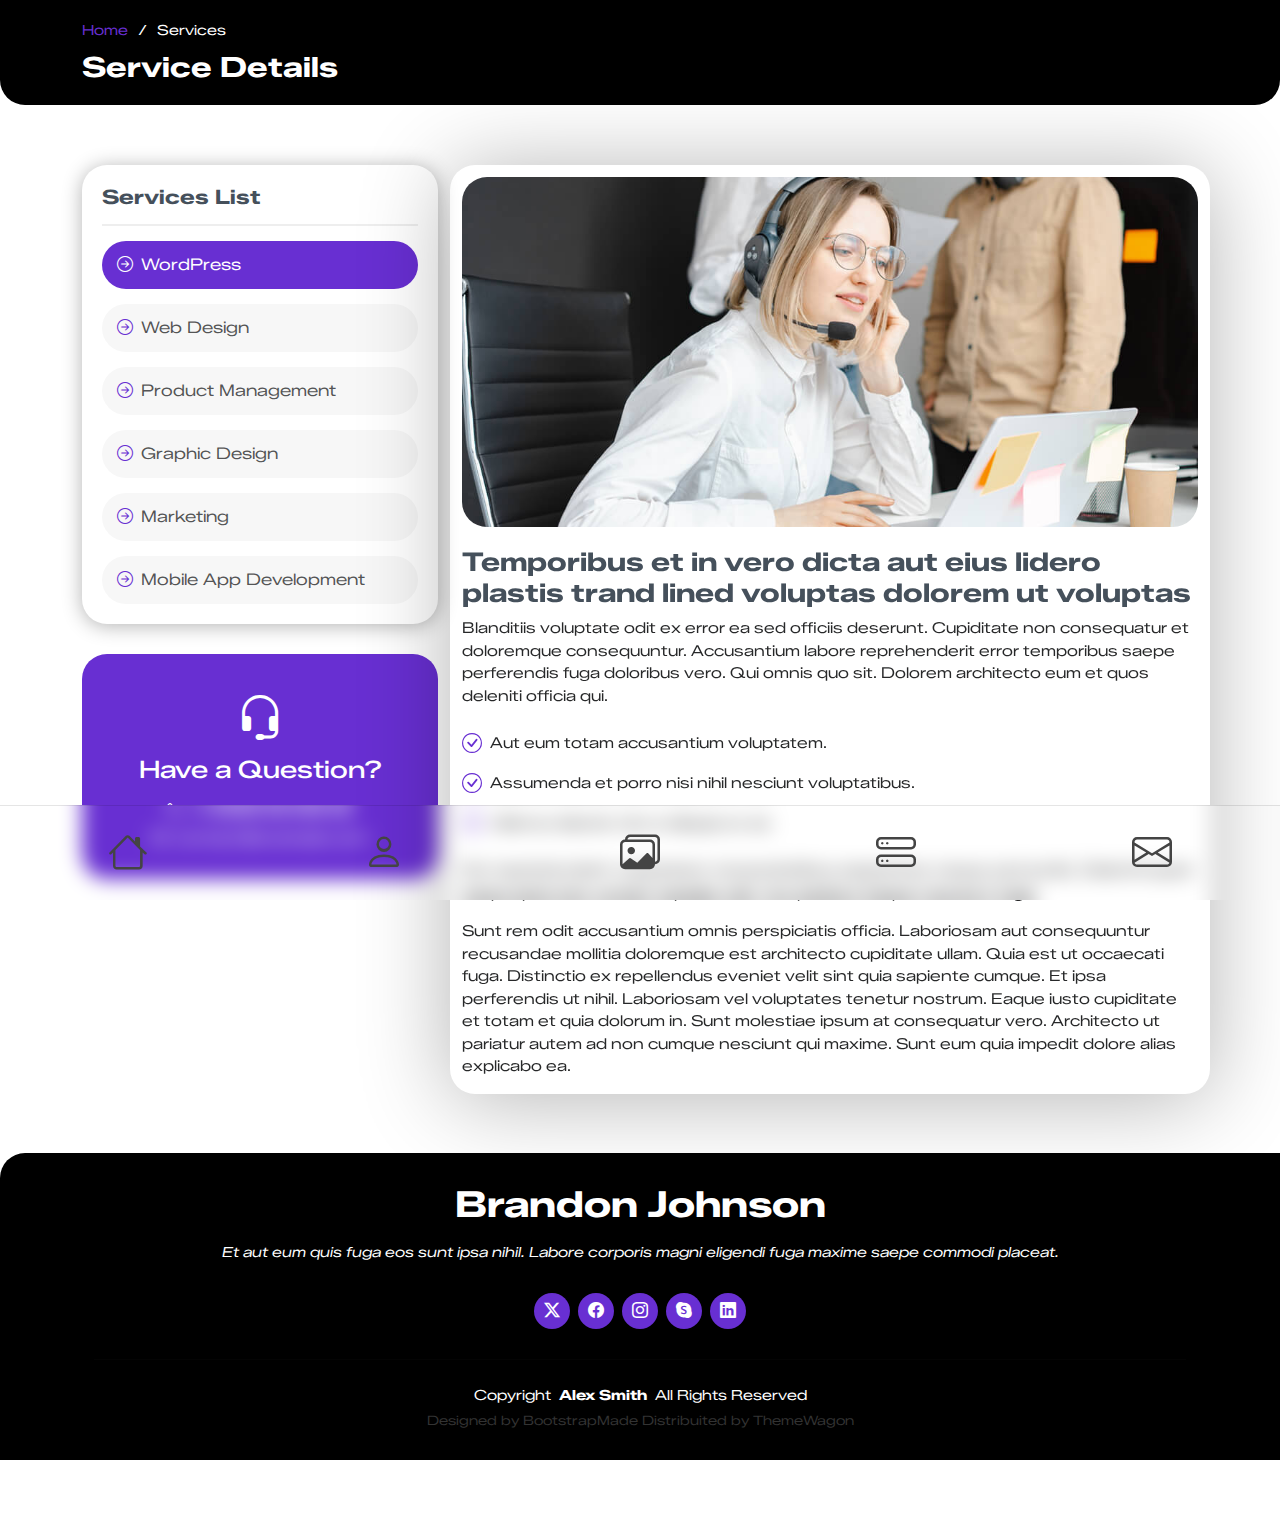
<file: service-details.html>
<!DOCTYPE html>
<html lang="en">

<head>
  <meta charset="utf-8">
  <meta content="width=device-width, initial-scale=1.0" name="viewport">
  <title>Service Details - MyResume Bootstrap Template</title>
  <meta content="" name="description">
  <meta content="" name="keywords">

  <!-- Favicons -->
  <link href="assets/img/favicon.png" rel="icon">
  <link href="assets/img/apple-touch-icon.png" rel="apple-touch-icon">

  <!-- Fonts -->
  <link rel="preconnect" href="https://fonts.googleapis.com">
  <link rel="preconnect" href="https://fonts.gstatic.com" crossorigin>
  <link
    href="https://fonts.googleapis.com/css2?family=Zalando+Sans+Expanded:ital,wght@0,200..900;1,200..900&display=swap"
    rel="stylesheet">

  <!-- Vendor CSS Files -->
  <link href="assets/vendor/bootstrap/css/bootstrap.min.css" rel="stylesheet">
  <link href="assets/vendor/bootstrap-icons/bootstrap-icons.css" rel="stylesheet">
  <link href="assets/vendor/aos/aos.css" rel="stylesheet">
  <link href="assets/vendor/glightbox/css/glightbox.min.css" rel="stylesheet">
  <link href="assets/vendor/swiper/swiper-bundle.min.css" rel="stylesheet">

  <!-- Main CSS File -->
  <link href="assets/css/main.css" rel="stylesheet">

  <!-- =======================================================
  * Template Name: MyResume
  * Template URL: https://bootstrapmade.com/free-html-bootstrap-template-my-resume/
  * Updated: Jun 29 2024 with Bootstrap v5.3.3
  * Author: BootstrapMade.com
  * License: https://bootstrapmade.com/license/
  ======================================================== -->
</head>

<body class="service-details-page">
  <nav class="mobile-top-nav d-lg-none">
    <a href="index.html#hero"><i class="bi bi-house"></i></a>
    <a href="index.html#about"><i class="bi bi-person"></i></a>
    <a href="index.html#portfolio"><i class="bi bi-images"></i></a>
    <a href="index.html#services"><i class="bi bi-hdd-stack"></i></a>
    <a href="index.html#contact"><i class="bi bi-envelope"></i></a>
  </nav>
  <header id="header" class="header d-flex flex-column justify-content-center">
    <div class="cursor-follower"></div>
    <i class="header-toggle d-xl-none bi bi-list"></i>

    <nav id="navmenu" class="navmenu">
      <ul>
        <li><a href="index.html#hero"><i class="bi bi-house navicon"></i><span>Home</span></a></li>
        <li><a href="index.html#about"><i class="bi bi-person navicon"></i><span>About</span></a></li>
        <li><a href="index.html#resume"><i class="bi bi-file-earmark-text navicon"></i><span>Resume</span></a></li>
        <li><a href="index.html#portfolio"><i class="bi bi-images navicon"></i><span>Portfolio</span></a></li>
        <li><a href="index.html#services"><i class="bi bi-hdd-stack navicon"></i><span>Services</span></a></li>
        <li><a href="index.html#contact"><i class="bi bi-envelope navicon"></i><span>Contact</span></a></li>
      </ul>
    </nav>

  </header>

  <main class="main">

    <!-- Page Title -->
    <div class="page-title" data-aos="fade">
      <div class="container">
        <nav class="breadcrumbs">
          <ol>
            <li><a href="index.html">Home</a></li>
            <li class="current">Services</li>
          </ol>
        </nav>
        <h1 class="servicemaintitle">Service Details</h1>
      </div>
    </div><!-- End Page Title -->

    <!-- Service Details Section -->
    <section id="service-details" class="service-details section">

      <div class="container">

        <div class="row gy-5">

          <div class="col-lg-4" data-aos="fade-up" data-aos-delay="100">

            <div class="service-box">
              <h4>Services List</h4>
              <div class="services-list">
                <a href="service-details.html?id=service1" class="active"><i
                    class="bi bi-arrow-right-circle"></i><span>WordPress</span></a>
                <a href="service-details.html?id=service2"><i class="bi bi-arrow-right-circle"></i><span>Web
                    Design</span></a>
                <a href="service-details.html?id=service3"><i class="bi bi-arrow-right-circle"></i><span>Product
                    Management</span></a>
                <a href="service-details.html?id=service4"><i class="bi bi-arrow-right-circle"></i><span>Graphic
                    Design</span></a>
                <a href="service-details.html?id=service5"><i
                    class="bi bi-arrow-right-circle"></i><span>Marketing</span></a>
                <a href="service-details.html?id=service6"><i class="bi bi-arrow-right-circle"></i><span>Mobile App
                    Development</span></a>
              </div>
            </div><!-- End Services List -->
            <div class="help-box d-flex flex-column justify-content-center align-items-center">
              <i class="bi bi-headset help-icon"></i>
              <h4>Have a Question?</h4>
              <p class="d-flex align-items-center mt-2 mb-0"><i class="bi bi-telephone me-2"></i> <span>+1 5589 55488
                  55</span></p>
              <p class="d-flex align-items-center mt-1 mb-0"><i class="bi bi-envelope me-2"></i> <a
                  href="mailto:contact@example.com">contact@example.com</a></p>
            </div>

          </div>

          <div class="col-lg-8 ps-lg-5 service-box1" data-aos="fade-up" data-aos-delay="200">
            <div class="service-box-inner">
              <img src="assets/img/services.jpg" alt="" class="img-fluid services-img serviceimg1">
              <h3 class="servicedectitle">Temporibus et in vero dicta aut eius lidero plastis trand lined voluptas
                dolorem ut voluptas</h3>
              <p class="servicedectext1">
                Blanditiis voluptate odit ex error ea sed officiis deserunt. Cupiditate non consequatur et doloremque
                consequuntur. Accusantium labore reprehenderit error temporibus saepe perferendis fuga doloribus vero.
                Qui omnis quo sit. Dolorem architecto eum et quos deleniti officia qui.
              </p>
              <ul>
                <li><i class="bi bi-check-circle"></i> <span class="sercolumm1">Aut eum totam accusantium
                    voluptatem.</span></li>
                <li><i class="bi bi-check-circle"></i> <span class="sercolumm2">Assumenda et porro nisi nihil nesciunt
                    voluptatibus.</span></li>
                <li><i class="bi bi-check-circle"></i> <span class="sercolumm3">Ullamco laboris nisi ut aliquip ex
                    ea</span></li>
              </ul>
              <p class="servicedectext2">
                Est reprehenderit voluptatem necessitatibus asperiores neque sed ea illo. Deleniti quam sequi optio iste
                veniam repellat odit. Aut pariatur itaque nesciunt fuga.
              </p>
              <p class="servicedectext3">
                Sunt rem odit accusantium omnis perspiciatis officia. Laboriosam aut consequuntur recusandae mollitia
                doloremque est architecto cupiditate ullam. Quia est ut occaecati fuga. Distinctio ex repellendus
                eveniet velit sint quia sapiente cumque. Et ipsa perferendis ut nihil. Laboriosam vel voluptates tenetur
                nostrum. Eaque iusto cupiditate et totam et quia dolorum in. Sunt molestiae ipsum at consequatur vero.
                Architecto ut pariatur autem ad non cumque nesciunt qui maxime. Sunt eum quia impedit dolore alias
                explicabo ea.
              </p>
            </div>
          </div>

        </div>

      </div>

    </section><!-- /Service Details Section -->

  </main>

  <footer id="footer" class="footer position-relative light-background">
    <div class="container">
      <h3 class="sitename">Brandon Johnson</h3>
      <p>Et aut eum quis fuga eos sunt ipsa nihil. Labore corporis magni eligendi fuga maxime saepe commodi placeat.</p>
      <div class="social-links d-flex justify-content-center">
        <a href=""><i class="bi bi-twitter-x"></i></a>
        <a href=""><i class="bi bi-facebook"></i></a>
        <a href=""><i class="bi bi-instagram"></i></a>
        <a href=""><i class="bi bi-skype"></i></a>
        <a href=""><i class="bi bi-linkedin"></i></a>
      </div>
      <div class="container">
        <div class="copyright">
          <span>Copyright</span> <strong class="px-1 sitename">Alex Smith</strong> <span>All Rights Reserved</span>
        </div>
        <div class="credits">
          <!-- All the links in the footer should remain intact. -->
          <!-- You can delete the links only if you've purchased the pro version. -->
          <!-- Licensing information: https://bootstrapmade.com/license/ -->
          <!-- Purchase the pro version with working PHP/AJAX contact form: [buy-url] -->
          Designed by <a href="https://bootstrapmade.com/">BootstrapMade</a> Distribuited by <a
            href="https://themewagon.com">ThemeWagon</a>
        </div>
      </div>
    </div>
  </footer>

  <!-- Scroll Top -->
  <a href="#" id="scroll-top" class="scroll-top d-flex align-items-center justify-content-center"><i
      class="bi bi-arrow-up-short"></i></a>

  <!-- Preloader -->
  <div id="preloader"></div>

  <!-- Vendor JS Files -->
  <script src="assets/vendor/bootstrap/js/bootstrap.bundle.min.js"></script>
  <script src="assets/vendor/php-email-form/validate.js"></script>
  <script src="assets/vendor/aos/aos.js"></script>
  <script src="assets/vendor/typed.js/typed.umd.js"></script>
  <script src="assets/vendor/purecounter/purecounter_vanilla.js"></script>
  <script src="assets/vendor/waypoints/noframework.waypoints.js"></script>
  <script src="assets/vendor/glightbox/js/glightbox.min.js"></script>
  <script src="assets/vendor/imagesloaded/imagesloaded.pkgd.min.js"></script>
  <script src="assets/vendor/isotope-layout/isotope.pkgd.min.js"></script>
  <script src="assets/vendor/swiper/swiper-bundle.min.js"></script>

  <!-- Main JS File -->
  <script src="assets/js/main.js"></script>

  <script src="assets/js/data.js"></script>
  <script>
    const urlParams = new URLSearchParams(window.location.search);
    const serviceId = urlParams.get('id');

    // Берем данные из data.js
    const data = services[serviceId];

    if (data) {
      // Функция-помощник: ищет элемент и меняет текст, если он существует
      const updateText = (className, value) => {
        const el = document.querySelector(className);
        if (el) el.innerText = value;
      };

      // Функция-помощник: ищет элемент и меняет картинку
      const updateSrc = (className, value) => {
        const el = document.querySelector(className);
        if (el) el.src = value;
      };

      // Обновляем всё по порядку
      updateText('.servicedectitle', data.title);
      updateSrc('.serviceimg1', data.image);

      updateText('.servicedectext1', data.description1);
      updateText('.sercolumm1', data.point1);
      updateText('.sercolumm2', data.point2);
      updateText('.sercolumm3', data.point3);
      updateText('.servicedectext1', data.servicedectext1);
      updateText('.servicedectext2', data.servicedectext2);
      updateText('.servicedectext3', data.servicedectext3);
      updateText('.servicemaintitle', data.maintitle);

      // ЛОГИКА ПОДСВЕТКИ МЕНЮ:
      const sidebarLinks = document.querySelectorAll('.services-list a');

      sidebarLinks.forEach(link => {
        // 1. Сначала убираем active у всех (чтобы сбросить статику из HTML)
        link.classList.remove('active');

        // 2. Получаем ID из ссылки
        const url = new URL(link.href, window.location.origin);
        const linkId = url.searchParams.get('id');

        // 3. Если ID совпадает с текущим из адресной строки — добавляем active
        if (linkId === serviceId) {
          link.classList.add('active');
        }
      });
    } else {
      console.error("ID не найден в data.js:", serviceId);
    }
  </script>
</body>

</html>
</file>
<file: assets/css/main.css>
/**
* Template Name: MyResume
* Template URL: https://bootstrapmade.com/free-html-bootstrap-template-my-resume/
* Updated: Jun 29 2024 with Bootstrap v5.3.3
* Author: BootstrapMade.com
* License: https://bootstrapmade.com/license/
*/

/*--------------------------------------------------------------
# Font & Color Variables
# Help: https://bootstrapmade.com/color-system/
--------------------------------------------------------------*/
/* Fonts */
:root {
  --default-font: "Zalando Sans Expanded", system-ui, -apple-system, "Segoe UI", Roboto, "Helvetica Neue", Arial, "Noto Sans", "Liberation Sans", sans-serif, "Apple Color Emoji", "Segoe UI Emoji", "Segoe UI Symbol", "Noto Color Emoji";
  --heading-font: "Zalando Sans Expanded", sans-serif;
  --nav-font: "Zalando Sans Expanded", sans-serif;
}

/* Global Colors - The following color variables are used throughout the website. Updating them here will change the color scheme of the entire website */
:root {
  --background-color: #ffffff;
  /* Background color for the entire website, including individual sections */
  --default-color: #272829;
  /* Default color used for the majority of the text content across the entire website */
  --heading-color: #45505b;
  /* Color for headings, subheadings and title throughout the website */
  --accent-color: #682FD2;
  /* Accent color that represents your brand on the website. It's used for buttons, links, and other elements that need to stand out */
  --surface-color: #ffffff;
  /* The surface color is used as a background of boxed elements within sections, such as cards, icon boxes, or other elements that require a visual separation from the global background. */
  --contrast-color: #ffffff;
  /* Contrast color for text, ensuring readability against backgrounds of accent, heading, or default colors. */
}

/* Nav Menu Colors - The following color variables are used specifically for the navigation menu. They are separate from the global colors to allow for more customization options */
:root {
  --nav-color: #797979;
  /* The default color of the main navmenu links */
  --nav-hover-color: var(--accent-color);
  /* Applied to main navmenu links when they are hovered over or active */
  --nav-mobile-background-color: #ffffff;
  /* Used as the background color for mobile navigation menu */
  --nav-dropdown-background-color: #ffffff;
  /* Used as the background color for dropdown items that appear when hovering over primary navigation items */
  --nav-dropdown-color: #212529;
  /* Used for navigation links of the dropdown items in the navigation menu. */
  --nav-dropdown-hover-color: #0563bb;
  /* Similar to --nav-hover-color, this color is applied to dropdown navigation links when they are hovered over. */
}

/* Color Presets - These classes override global colors when applied to any section or element, providing reuse of the sam color scheme. */

.light-background {
  --background-color: #f9f9f9;
  --surface-color: #ffffff;
}

.dark-background {
  --background-color: #000000;
  --default-color: #ffffff;
  --heading-color: #ffffff;
  --surface-color: #252525;
  --contrast-color: #ffffff;
}

/* Smooth scroll */
:root {
  scroll-behavior: smooth;
}

/*--------------------------------------------------------------
# General Styling & Shared Classes
--------------------------------------------------------------*/
body {
  color: var(--default-color);
  background-color: var(--background-color);
  font-family: var(--default-font);
}

a {
  color: var(--accent-color);
  text-decoration: none;
  transition: 0.3s;
}

a:hover {
  color: color-mix(in srgb, var(--accent-color), transparent 25%);
  text-decoration: none;
}

h1,
h2,
h3,
h4,
h5,
h6 {
  color: var(--heading-color);
  font-family: var(--heading-font);
}

/* PHP Email Form Messages
------------------------------*/
.my-email-form .error-message {
  display: none;
  background: #df1529;
  color: #ffffff;
  text-align: left;
  padding: 15px;
  margin-bottom: 24px;
  font-weight: 600;
  border-radius: 25px;
}

.my-email-form .sent-message {
  display: none;
  color: #ffffff;
  background: #059652;
  text-align: center;
  padding: 15px;
  margin-bottom: 24px;
  font-weight: 600;
  border-radius: 25px;
}

.my-email-form .loading {
  display: none;
  background: var(--surface-color);
  text-align: center;
  padding: 15px;
  margin-bottom: 24px;
  border-radius: 25px;
}

.my-email-form .loading:before {
  content: "";
  display: inline-block;
  border-radius: 50%;
  width: 24px;
  height: 24px;
  margin: 0 10px -6px 0;
  border: 3px solid var(--accent-color);
  border-top-color: var(--surface-color);
  animation: my-email-form-loading 1s linear infinite;
}

@keyframes my-email-form-loading {
  0% {
    transform: rotate(0deg);
  }

  100% {
    transform: rotate(360deg);
  }
}

/*--------------------------------------------------------------
# Global Header
--------------------------------------------------------------*/
.header {
  color: var(--default-color);
  position: fixed;
  top: 0;
  left: 0;
  bottom: 0;
  padding: 0 15px;
  transition: all ease-in-out 0.3s;
  overflow-y: auto;
  z-index: 997;
  min-width: 200px;
}

@media (max-width: 1199px) {
  .header {
    background-color: var(--background-color);
    border-right: 1px solid color-mix(in srgb, var(--default-color), transparent 90%);
    width: 300px;
    left: -100%;
  }
}

@media (min-width: 1367px) and (max-width: 1600px) {
  .header~main {
    margin-left: 0px;
  }

  .header~main .hero {
    margin-left: -160px;
    width: 100vw;
  }
}

.header.header-show {
  left: 0;
}

.header .header-toggle {
  color: var(--contrast-color);
  background-color: var(--accent-color);
  font-size: 22px;
  display: flex;
  align-items: center;
  justify-content: center;
  width: 40px;
  height: 40px;
  border-radius: 50%;
  cursor: pointer;
  position: fixed;
  top: 15px;
  right: 15px;
  z-index: 9999;
  transition: background-color 0.3s;
}

.header .header-toggle:hover {
  color: var(--contrast-color);
  background-color: color-mix(in srgb, var(--accent-color) 90%, white 15%);
}

/*--------------------------------------------------------------
# Navigation Menu
--------------------------------------------------------------*/
.navmenu {
  padding: 0;
  z-index: 9997;
}

.navmenu ul {
  list-style: none;
  padding: 0 0 20px 0;
  margin: 0;
  width: 140px;
}

.navmenu a,
.navmenu a:focus {
  color: var(--nav-color);
  font-family: var(--nav-font);
  display: flex;
  align-items: center;
  padding: 10px 18px;
  margin-bottom: 8px;
  font-size: 15px;
  border-radius: 50px;
  background: color-mix(in srgb, var(--default-color), transparent 92%);
  height: 56px;
  width: 100%;
  overflow: hidden;
  transition: 0.3s;
}

.navmenu a i,
.navmenu a:focus i {
  font-size: 20px;
}

.navmenu a span,
.navmenu a:focus span {
  padding: 0 5px 0 7px;
}

@media (min-width: 992px) {

  .navmenu a,
  .navmenu a:focus {
    max-width: 56px;
  }

  .navmenu a span,
  .navmenu a:focus span {
    display: none;
  }
}

.navmenu a:hover,
.navmenu .active,
.navmenu .active:focus,
.navmenu li:hover>a {
  color: var(--contrast-color);
  background: var(--nav-hover-color);
}

.navmenu a:hover,
.navmenu li:hover>a {
  max-width: 100%;
  color: var(--contrast-color);
}

.navmenu a:hover span,
.navmenu li:hover>a span {
  display: block;
}

/*--------------------------------------------------------------
# Global Footer
--------------------------------------------------------------*/
.footer {
  color: var(--default-color);
  background-color: #000000;
  border-radius: 25px 0 0 0;
  font-size: 14px;
  text-align: center;
  padding: 30px 0;
  position: relative;
}

.footer h3 {
  font-size: 36px;
  font-weight: 700;
  position: relative;
  padding: 0;
  margin: 0 0 15px 0;
  color: #ffffff;
}

.footer p {
  font-size: 15;
  font-style: italic;
  padding: 0;
  margin: 0 0 30px 0;
  color: #ffffff;
}

.footer .social-links {
  margin: 0 0 30px 0;
  color: #464646;
}

.footer .social-links a {
  font-size: 16px;
  display: flex;
  align-items: center;
  justify-content: center;
  background: var(--accent-color);
  color: #424242 !important;
  line-height: 1;
  margin: 0 4px;
  border-radius: 50%;
  text-align: center;
  width: 36px;
  height: 36px;
  transition: 0.3s;
}

.footer .social-links a:hover {
  background: color-mix(in srgb, var(--accent-color), transparent 20%);
  text-decoration: none;
}

.footer .copyright {
  padding-top: 25px;
  border-top: 1px solid color-mix(in srgb, var(--default-color), transparent 90%);
}

.footer span,
.footer strong {
  color: #ffffff;
}

.footer .credits {
  font-size: 13px;
  padding-top: 5px;
  color: #333333 !important;
}

.footer .credits a {
  font-size: 13px;
  padding-top: 5px;
  color: #333333 !important;
}

/*--------------------------------------------------------------
# Preloader
--------------------------------------------------------------*/
#preloader {
  position: fixed;
  inset: 0;
  z-index: 999999;
  overflow: hidden;
  background: var(--background-color);
  transition: all 0.6s ease-out;
}

#preloader:before {
  content: "";
  position: fixed;
  top: calc(50% - 30px);
  left: calc(50% - 30px);
  border: 6px solid #ffffff;
  border-color: var(--accent-color) transparent var(--accent-color) transparent;
  border-radius: 50%;
  width: 60px;
  height: 60px;
  animation: animate-preloader 1.5s linear infinite;
}

@keyframes animate-preloader {
  0% {
    transform: rotate(0deg);
  }

  100% {
    transform: rotate(360deg);
  }
}

/*--------------------------------------------------------------
# Scroll Top Button
--------------------------------------------------------------*/
.scroll-top {
  position: fixed;
  visibility: hidden;
  opacity: 0;
  right: 15px;
  bottom: -15px;
  z-index: 99999;
  background-color: var(--accent-color);
  width: 55px;
  height: 55px;
  border-radius: 50px;
  transition: all 0.2s;
}

.scroll-top i {
  font-size: 24px;
  color: var(--contrast-color);
  line-height: 0;
}

.scroll-top:hover {
  background-color: color-mix(in srgb, var(--accent-color), transparent 20%);
  color: var(--contrast-color);
}

.scroll-top.active {
  visibility: visible;
  opacity: 1;
  bottom: 15px;
}

/*--------------------------------------------------------------
# Disable aos animation delay on mobile devices
--------------------------------------------------------------*/
@media screen and (max-width: 768px) {
  [data-aos-delay] {
    transition-delay: 0 !important;
  }
}

/*--------------------------------------------------------------
# Global Page Titles & Breadcrumbs
--------------------------------------------------------------*/
/*.page-title {
  border-radius: 0 0  25px 25px ;
  color: var(--default-color);
  background-color: var(--background-color);
  padding: 20px 0;
  position: relative;
  background-color: #000
}
/* Контейнер должен быть родителем для позиционирования */
.page-title {
  background-color: #000;
  padding: 20px 0;
  border-radius: 0 0 25px 25px;
  color: var(--default-color);
  position: relative;
  display: flex;
  align-items: center;
  /* Центрирует текст и лого по вертикали */
  overflow: hidden;
  /* Чтобы лого не вылезало за границы */
}

.title-littlelogo {
  position: absolute;
  right: 10%;
  top: 50%;
  transform: translateY(-50%);
  height: 70px;
  width: 70px !important;
  z-index: 10;
}

/* Адаптив: если на мобилках лого мешает тексту, можно его уменьшить */
@media (max-width: 768px) {
  .title-littlelogo {
    max-width: 60px;
    right: 10px;
  }
}

.title-littlelogo {
  width: 50px;
}

.page-title h1 {
  font-size: 28px;
  font-weight: 700;
  margin: 0;
  color: #ffffff;
}

.page-title li {
  color: #ffffff;
}

.page-title .breadcrumbs ol {
  display: flex;
  flex-wrap: wrap;
  list-style: none;
  padding: 0 0 10px 0;
  margin: 0;
  font-size: 14px;
  font-weight: 400;
}

.page-title .breadcrumbs ol li+li {
  padding-left: 10px;
}

.page-title .breadcrumbs ol li+li::before {
  content: "/";
  display: inline-block;
  padding-right: 10px;
  color: color(-mix(in srgb, var(--default-color), transparent 70%));
}

/*--------------------------------------------------------------
# Global Sections
--------------------------------------------------------------*/
section,
.section {
  color: var(--default-color);
  background-color: var(--background-color);
  padding: 60px 0;
  overflow: clip;

}

/*--------------------------------------------------------------
# Global Section Titles
--------------------------------------------------------------*/
.section-title {
  text-align: center;
  padding-bottom: 60px;
  position: relative;

}

.section-title h2 {
  font-size: 32px;
  font-weight: 700;
  margin-bottom: 20px;
  padding-bottom: 20px;
  position: relative;
}

.section-title h2:before {
  content: "";
  position: absolute;
  display: block;
  width: 160px;
  height: 1px;
  background: color-mix(in srgb, var(--default-color), transparent 60%);
  left: 0;
  right: 0;
  bottom: 1px;
  margin: auto;
}

.section-title h2::after {
  content: "";
  position: absolute;
  display: block;
  width: 60px;
  height: 3px;
  background: var(--accent-color);
  left: 0;
  right: 0;
  bottom: 0;
  margin: auto;
}

.section-title p {
  margin-bottom: 0;
}

/*--------------------------------------------------------------
# Hero Section
--------------------------------------------------------------*/
.hero {
  width: 100%;
  min-height: 100vh;
  position: relative;
  padding: 80px 0;
  display: flex;
  align-items: center;
  justify-content: center;
}

.hero img {
  position: absolute;
  inset: 0;
  display: block;
  width: 100%;
  height: 100%;
  object-fit: cover;
  z-index: 1;
}

.hero:before {
  content: "";
  background: color-mix(in srgb, var(--background-color), transparent 30%);
  position: absolute;
  inset: 0;
  z-index: 2;
}

.hero .container {
  position: relative;
  z-index: 3;
}

.hero h2 {
  margin: 0;
  font-size: 64px;
  font-weight: 700;
}

.hero p {
  margin: 5px 0 0 0;
  font-size: 26px;
  color: #B5B5B5;
}

.hero p span {
  letter-spacing: 1px;
  border-bottom: 2px solid var(--accent-color);
}

.hero .social-links {
  margin-top: 25px;
}

.hero .social-links a {
  font-size: 20px;
  display: inline-block;
  color: color-mix(in srgb, var(--default-color), transparent 30%);
  line-height: 1;
  margin-right: 20px;
  transition: 0.3s;
}

.hero .social-links a:hover {
  color: var(--accent-color);
}

@media (max-width: 768px) {
  .hero h2 {
    font-size: 32px;
  }

  .hero p {
    font-size: 20px;
  }
}

/*--------------------------------------------------------------
# About Section
--------------------------------------------------------------*/
.about .content h2 {
  font-weight: 700;
  font-size: 24px;
}

.about .content ul {
  list-style: none;
  padding: 0;
}

.about .content ul li {
  margin-bottom: 20px;
  display: flex;
  align-items: center;
}

.about .content ul strong {
  margin-right: 10px;
}

.about .content ul i {
  font-size: 16px;
  margin-right: 5px;
  color: var(--accent-color);
  line-height: 0;
}

/*--------------------------------------------------------------
# Stats Section
--------------------------------------------------------------*/
.stats i {
  background-color: var(--accent-color);
  color: var(--contrast-color);
  width: 54px;
  height: 54px;
  font-size: 24px;
  border-radius: 50px;
  display: inline-flex;
  align-items: center;
  justify-content: center;
  position: relative;
  z-index: 1;
}

.stats .stats-item {
  margin-top: 10px;
  width: 100%;
  position: relative;
  text-align: center;
  z-index: 0;
}

.stats .stats-item span {
  font-size: 36px;
  display: block;
  font-weight: 700;
  color: color-mix(in srgb, var(--default-color), transparent 20%);
}

.stats .stats-item p {
  padding: 0;
  margin: 0;
  color: color-mix(in srgb, var(--default-color), transparent 50%);
  font-size: 16px;
}

/*--------------------------------------------------------------
# Skills Section
--------------------------------------------------------------*/
.skills .progress {
  height: 60px;
  display: block;
  background: none;
  border-radius: 0;
}

.skills {
  background-color: #000000;
  border-radius: 25px
}

.skills span,
.skills i,
.skills h2,
.skills p {
  color: #ffffff;
}

.skills .progress .skill {
  color: var(--heading-color);
  padding: 0;
  margin: 0 0 6px 0;
  text-transform: uppercase;
  display: block;
  font-weight: 600;
  font-family: var(--heading-font);
}

.skills .progress .skill .val {
  float: right;
  font-style: normal;
}

.skills .progress-bar-wrap {
  background: color-mix(in srgb, var(--default-color), transparent 90%);
  height: 10px;
}

.skills .progress-bar {
  width: 1px;
  height: 10px;
  transition: 0.9s;
  background-color: var(--accent-color);
}

/*--------------------------------------------------------------
# Resume Section
--------------------------------------------------------------*/
.resume .resume-title {
  color: var(--heading-color);
  font-size: 26px;
  font-weight: 700;
  margin-top: 20px;
  margin-bottom: 20px;
}

.resume .resume-item {
  padding: 0 0 20px 20px;
  margin-top: -2px;
  border-left: 2px solid var(--accent-color);
  position: relative;
}

.resume .resume-item h4 {
  line-height: 18px;
  font-size: 18px;
  font-weight: 600;
  text-transform: uppercase;
  color: color-mix(in srgb, var(--default-color), transparent 20%);
  margin-bottom: 10px;
}

.resume .resume-item h5 {
  font-size: 16px;
  padding: 5px 15px;
  display: inline-block;
  font-weight: 600;
  margin-bottom: 10px;
}

.resume .resume-item ul {
  padding-left: 20px;
}

.resume .resume-item ul li {
  padding-bottom: 10px;
}

.resume .resume-item:last-child {
  padding-bottom: 0;
}

.resume .resume-item::before {
  content: "";
  position: absolute;
  width: 16px;
  height: 16px;
  border-radius: 50px;
  left: -9px;
  top: 0;
  background: var(--background-color);
  border: 2px solid var(--accent-color);
}

/*--------------------------------------------------------------
# Portfolio Section
--------------------------------------------------------------*/
.portfolio .portfolio-filters {
  padding: 0;
  margin: 0 auto 20px auto;
  list-style: none;
  text-align: center;
}

.portfolio {
  background-color: #000000;
  border-radius: 25px
}

.portfolio span,
.portfolio i,
.portfolio h2,
.portfolio p,
.portfolio li {
  color: #ffffff;
}

.portfolio .portfolio-filters li {
  cursor: pointer;
  display: inline-block;
  padding: 8px 20px 10px 20px;
  margin: 0;
  font-size: 15px;
  font-weight: 500;
  line-height: 1;
  margin-bottom: 5px;
  border-radius: 50px;
  transition: all 0.3s ease-in-out;
  font-family: var(--heading-font);
}

.portfolio .portfolio-filters li:hover,
.portfolio .portfolio-filters li.filter-active {
  color: var(--contrast-color);
  background-color: var(--accent-color);
}

.portfolio .portfolio-filters li:first-child {
  margin-left: 0;
}

.portfolio .portfolio-filters li:last-child {
  margin-right: 0;
}

@media (max-width: 575px) {
  .portfolio .portfolio-filters li {
    font-size: 14px;
    margin: 0 0 10px 0;
  }
}

.portfolio .portfolio-item {
  position: relative;
  overflow: hidden;
  border-radius: 15px;
}

/* Скрытые элементы портфолио - скрываем для Isotope */
.portfolio .portfolio-item.portfolio-hidden {
  display: none !important;
}

/* Кнопка Load More для портфолио */
#load-more-portfolio {
  padding: 12px 40px;
  font-size: 16px;
  font-weight: 600;
  border-radius: 30px;
  background: var(--accent-color);
  color: var(--contrast-color);
  border: none;
  transition: all 0.3s ease;
  cursor: pointer;
}

#load-more-portfolio:hover {
  background: color-mix(in srgb, var(--accent-color), black 10%);
  transform: translateY(-2px);
  box-shadow: 0 5px 15px rgba(124, 58, 237, 0.3);
}

#load-more-portfolio.hidden {
  display: none;
}

.portfolio .portfolio-item .portfolio-info {
  opacity: 0;
  position: absolute;
  left: 12px;
  right: 12px;
  bottom: -100%;
  z-index: 3;
  transition: all ease-in-out 0.2s;
  background: color-mix(in srgb, var(--background-color), transparent 10%);
  padding: 15px;
}

.portfolio .portfolio-item .portfolio-info h4 {
  font-size: 18px;
  font-weight: 600;
  padding-right: 50px;
}

.portfolio .portfolio-item .portfolio-info p {
  color: color-mix(in srgb, var(--default-color), transparent 30%);
  font-size: 14px;
  margin-bottom: 0;
  padding-right: 50px;
}

.portfolio .portfolio-item .portfolio-info .preview-link,
.portfolio .portfolio-item .portfolio-info .details-link {
  position: absolute;
  right: 20px;
  font-size: 24px;
  top: calc(50% - 14px);
  color: color-mix(in srgb, var(--default-color), transparent 30%);
  transition: 0.3s;
  line-height: 0;
}

.portfolio .portfolio-item .portfolio-info .preview-link:hover,
.portfolio .portfolio-item .portfolio-info .details-link:hover {
  color: var(--accent-color);
}

.portfolio .portfolio-item .portfolio-info .details-link {
  right: 14px;
  font-size: 28px;
}

.portfolio .portfolio-item:hover .portfolio-info {
  opacity: 1;
  bottom: 0;
}

.portfolio-item .portfolio-info {
  border-radius: 25px !important;
  text-align: center;
}

.portfolio-info:hover {
  background: var(--accent-color) !important;
}

/* При наведении на плашку меняем цвета всех вложенных элементов */
.portfolio .portfolio-item .portfolio-info:hover h4,
.portfolio .portfolio-item .portfolio-info:hover p,
.portfolio .portfolio-item .portfolio-info:hover i,
.portfolio .portfolio-item .portfolio-info:hover a {
  color: var(--background-color) !important;
  /* Используем чистый белый или var(--background-color) */
}

/* Отдельно для иконок-ссылок, чтобы они не оставались тусклыми */
.portfolio .portfolio-item .portfolio-info:hover .preview-link,
.portfolio .portfolio-item .portfolio-info:hover .details-link {
  color: var(--background-color) !important;
}

/* А это правило защитит страницу portfolio-details */
.portfolio-details .portfolio-info {
  background: var(--background-color) !important;
  /* Или любой другой стандартный фон */
  color: var(--default-color) !important;
  transition: all ease-in-out 0.2s;
}

.portfolio-details .portfolio-info:hover {
  background: inherit;
  /* Отключаем окрашивание при наведении на странице деталей */
  transform: none;
  transform: scale(1.1);

}

/* Рамка для блока информации на странице деталей */
.portfolio-details .portfolio-info {
  border: 1px solid rgba(0, 0, 0, 0.1);
  /* Тонкая серая линия */
  padding: 25px;
  border-radius: 15px;
  /* Скругляем углы, чтобы подходило под общий стиль */
  background: #fff;
  box-shadow: 0 10px 30px rgba(0, 0, 0, 0.05);
  /* Легкая тень для объема */

}

/* Уменьшаем контейнер слайдера */
.portfolio-details-slider {
  max-width: 800px;
  /* Установи нужную ширину */
  margin: 0 auto;
  /* Центрируем */
  border-radius: 15px;
  overflow: hidden;
  box-shadow: 0 10px 30px rgba(0, 0, 0, 0.1);
}

/* Настраиваем высоту картинок, чтобы они были одинаковыми */
.portfolio-details-slider img {
  width: 100%;
  height: 650px;
  /* Фиксированная высота */
  object-fit: cover;
  /* Картинка заполнит область без искажений */
  cursor: zoom-in;
  /* Показываем иконку лупы при наведении */
}

/*--------------------------------------------------------------
# Services Section
--------------------------------------------------------------*/
.services .service-item {
  background-color: var(--surface-color);
  box-shadow: 0px 5px 90px 0px rgba(0, 0, 0, 0.1);
  height: 100%;
  padding: 60px 30px;
  text-align: center;
  transition: 0.3s;
  border-radius: 5px;
}

.services .service-item .icon {
  margin: 0 auto;
  width: 100px;
  height: 100px;
  display: flex;
  align-items: center;
  justify-content: center;
  transition: ease-in-out 0.3s;
  position: relative;
}

.services .service-item .icon i {
  font-size: 36px;
  transition: 0.5s;
  position: relative;
}

.services .service-item .icon svg {
  position: absolute;
  top: 0;
  left: 0;
}

.services .service-item .icon svg path {
  transition: 0.5s;
  fill: color-mix(in srgb, var(--default-color), transparent 95%);
}

.services .service-item h3 {
  font-weight: 700;
  margin: 10px 0 15px 0;
  font-size: 22px;
}

.services .service-item p {
  line-height: 24px;
  font-size: 14px;
  margin-bottom: 0;
}

.services .service-item:hover {
  box-shadow: 0px 5px 35px 0px rgba(0, 0, 0, 0.1);
}

.services .service-item.item-cyan i {
  color: #0dcaf0;
}

.services .service-item.item-cyan:hover .icon i {
  color: #fff;
}

.services .service-item.item-cyan:hover .icon path {
  fill: #0dcaf0;
}

.services .service-item.item-orange i {
  color: #fd7e14;
}

.services .service-item.item-orange:hover .icon i {
  color: #fff;
}

.services .service-item.item-orange:hover .icon path {
  fill: #fd7e14;
}

.services .service-item.item-teal i {
  color: #20c997;
}

.services .service-item.item-teal:hover .icon i {
  color: #fff;
}

.services .service-item.item-teal:hover .icon path {
  fill: #20c997;
}

.services .service-item.item-red i {
  color: #df1529;
}

.services .service-item.item-red:hover .icon i {
  color: #fff;
}

.services .service-item.item-red:hover .icon path {
  fill: #df1529;
}

.services .service-item.item-indigo i {
  color: #6610f2;
}

.services .service-item.item-indigo:hover .icon i {
  color: #fff;
}

.services .service-item.item-indigo:hover .icon path {
  fill: #6610f2;
}

.services .service-item.item-pink i {
  color: #f3268c;
}

.services .service-item.item-pink:hover .icon i {
  color: #fff;
}

.services .service-item.item-pink:hover .icon path {
  fill: #f3268c;
}

/*--------------------------------------------------------------
# Testimonials Section
--------------------------------------------------------------*/
.testimonials .testimonials-carousel,
.testimonials .testimonials-slider {
  overflow: hidden;
}

.testimonials {
  background-color: #000000;
  border-radius: 25px
}

.testimonials span,
.testimonials i,
.testimonials h2,
.testimonials h3,
.testimonials h4,
.testimonials p,
.testimonials li {
  color: #ffffff;
}

.testimonials .testimonial-item .testimonial-content {
  border-left: 3px solid var(--accent-color);
  padding-left: 30px;
}

.testimonials .testimonial-item .testimonial-img {
  border-radius: 50%;
  border: 4px solid var(--background-color);
  margin: 0 auto;
}

.testimonials .testimonial-item h3 {
  font-size: 20px;
  font-weight: bold;
  margin: 10px 0 5px 0;
}

.testimonials .testimonial-item h4 {
  font-size: 14px;
  color: color-mix(in srgb, var(--default-color), transparent 40%);
  margin: 0 0 10px 0;
}

.testimonials .testimonial-item .stars i {
  color: #ffc107;
  margin: 0 1px;
}

.testimonials .testimonial-item .quote-icon-left,
.testimonials .testimonial-item .quote-icon-right {
  color: color-mix(in srgb, var(--accent-color), transparent 50%);
  font-size: 26px;
  line-height: 0;
}

.testimonials .testimonial-item .quote-icon-left {
  display: inline-block;
  left: -5px;
  position: relative;
}

.testimonials .testimonial-item .quote-icon-right {
  display: inline-block;
  right: -5px;
  position: relative;
  top: 10px;
  transform: scale(-1, -1);
}

.testimonials .testimonial-item p {
  font-style: italic;
}

.testimonials .swiper-wrapper {
  height: auto;
}

.testimonials .swiper-pagination {
  margin-top: 30px;
  position: relative;
  color: #000;
}

.testimonials .swiper-pagination .swiper-pagination-bullet {
  width: 12px;
  height: 12px;
  background-color: #fff;
  opacity: 0.7;
}

.testimonials .swiper-pagination .swiper-pagination-bullet-active {
  background-color: var(--accent-color);
}

/*--------------------------------------------------------------
# Contact Section
--------------------------------------------------------------*/
.contact .info-item {
  margin-bottom: 20px !important;
}

[data-aos].aos-animate {
  transition-property: all !important;
  /* Позволяет твоим стилям менять свойства */
  transition-duration: 0.2s !important;
  /* Устанавливает время для твоих анимаций (например, hover) */
  transition-delay: 0s !important;
  /* Убирает задержку для твоих анимаций */
}

.contact .info-wrap {
  display: flex !important;
  flex-direction: column !important;
  align-items: center !important;
  /* Центрирует элементы по горизонтали */
  justify-content: center !important;
  text-align: center !important;
  /* Центрирует текст внутри */
  width: 100% !important;
  margin: 0 auto !important;
}

/* Каждый отдельный блок (LinkedIn, Email и т.д.) */
.contact .info-item {
  display: flex !important;
  min-width: 150px !important;
  /* Минимальная ширина для стабильности */
  max-width: 250px !important;
  /* Максимальная ширина */
  align-items: left !important;
  justify-content: left !important;
  text-align: left !important;

  /* Фиксируем размеры, чтобы при ховере ничего не дергалось */
  min-height: 50px !important;
  padding: 0px !important;

  border-radius: 15px !important;

  /* Плавный переход для всех свойств */
  transition: all 0.3s ease-in-out !important;
  background: transparent;
  /* В обычном состоянии фона нет */
}

.contact .info-item h3 {
  font-size: 20px !important;
  font-weight: 700 !important;
  margin: 0px 0 0px 0 !important;
  /* Отступы: сверху 10, снизу 5 */
  padding: 0 !important;
  padding-top: 5px !important;
  /* Центрируем иконку вертикально */
}

.contact .info-item p {
  padding: 0 !important;
  margin: 0 !important;
  font-size: 14px !important;
  line-height: 24px !important;
}

.contact .info-item i {
  margin: 0 !important;
  /* Убираем правый отступ, который тянул всё влево */
  display: flex !important;
  align-items: center !important;
  justify-content: center !important;
  font-size: 32px !important;
  width: 56px !important;
  height: 56px !important;
  border-radius: 50% !important;
  background: rgba(var(--accent-color-rgb), 0.1) !important;
  /* Легкий тон фона */
  color: var(--accent-color) !important;
  transition: 0.3s !important;

}

.contact .info-item i {
  margin-right: 0 !important;
  margin-bottom: 0px !important;
  /* Отступ между иконкой и заголовком */
}

.contact .info-item:hover {
  background-color: var(--accent-color) !important;
  transform: scale(1.05) !important;

}

.contact .info-item i {
  color: var(--contrast-color);
  background: color-mix(in srgb, var(--accent-color), transparent 92%);
  font-size: 20px;
  width: 44px;
  height: 44px;
  display: flex;
  justify-content: center;
  align-items: center;
  border-radius: 50px;
  transition: all 0.3s ease-in-out;
}

.contact .info-item h3 {
  padding: 0;
  font-size: 18px;
  font-weight: 700;
  margin-bottom: 5px;

}

.contact .info-item p {
  padding: 0;
  margin-bottom: 0;
  font-size: 14px;
}

.contact .info-item:hover i {
  background: color(var(--accent-color), 0) !important;
  color: var(--contrast-color) !important;
  transform: scale(1.1);
}

.contact .my-email-form {
  height: 100%;
}

.contact .info-item:hover h3 {
  color: var(--contrast-color) !important;
}

.contact .info-item:hover p {
  color: var(--contrast-color) !important;
}

/* Ссылка обертывающая info-item без изменения стилей */
.contact .info-link {
  text-decoration: none !important;
  color: inherit !important;
  display: block !important;
}

.contact .info-link:hover {
  text-decoration: none !important;
  color: inherit !important;
}

.contact .info-link .info-item {
  display: flex !important;
}

.contact .info-link h3,
.contact .info-link p {
  color: inherit !important;
  text-decoration: none !important;
}

.contact .my-email-form input[type=text],
.contact .my-email-form input[type=email],
.contact .my-email-form textarea {
  font-size: 14px;
  padding: 10px 15px;
  box-shadow: none;
  border-radius: 0;
  color: var(--default-color);
  background-color: color-mix(in srgb, var(--background-color), transparent 50%);
  border-color: color-mix(in srgb, var(--default-color), transparent 80%);
}

.contact .my-email-form input[type=text]:focus,
.contact .my-email-form input[type=email]:focus,
.contact .my-email-form textarea:focus {
  border-color: var(--accent-color);
}

.contact .my-email-form input[type=text]::placeholder,
.contact .my-email-form input[type=email]::placeholder,
.contact .my-email-form textarea::placeholder {
  color: color-mix(in srgb, var(--default-color), transparent 70%);
}

.contact .my-email-form button[type=submit] {
  color: var(--contrast-color);
  background: var(--accent-color);
  border: 0;
  padding: 10px 30px;
  transition: 0.4s;
  border-radius: 50px;
}

.contact .my-email-form button[type=submit]:hover {
  background: color-mix(in srgb, var(--accent-color), transparent 25%);
}

/*--------------------------------------------------------------
# Portfolio Details Section
--------------------------------------------------------------*/
.portfolio-details .portfolio-details-slider img {
  width: 100%;
}

.portfolio-details .swiper-wrapper {
  height: auto;
}

.portfolio-details .swiper-button-prev,
.portfolio-details .swiper-button-next {
  width: 48px;
  height: 48px;
}

.portfolio-details .swiper-button-prev:after,
.portfolio-details .swiper-button-next:after {
  color: rgba(255, 255, 255, 0.8);
  background-color: rgba(0, 0, 0, 0.15);
  font-size: 24px;
  border-radius: 50%;
  width: 48px;
  height: 48px;
  display: flex;
  align-items: center;
  justify-content: center;
  transition: 0.3s;
}

.portfolio-details .swiper-button-prev:hover:after,
.portfolio-details .swiper-button-next:hover:after {
  background-color: rgba(0, 0, 0, 0.3);
}

@media (max-width: 575px) {

  .portfolio-details .swiper-button-prev,
  .portfolio-details .swiper-button-next {
    display: none;
  }
}

.portfolio-details .swiper-pagination {
  margin-top: 20px;
  position: relative;
}

.portfolio-details .swiper-pagination .swiper-pagination-bullet {
  width: 10px;
  height: 10px;
  background-color: color-mix(in srgb, var(--default-color), transparent 85%);
  opacity: 1;
}

.portfolio-details .swiper-pagination .swiper-pagination-bullet-active {
  background-color: var(--accent-color);
}

.portfolio-details .portfolio-info h3 {
  font-size: 22px;
  font-weight: 700;
  margin-bottom: 20px;
  padding-bottom: 20px;
  position: relative;
}

.portfolio-details .portfolio-info h3:after {
  content: "";
  position: absolute;
  display: block;
  width: 50px;
  height: 3px;
  background: var(--accent-color);
  left: 0;
  bottom: 0;
}

.portfolio-details .portfolio-info ul {
  list-style: none;
  padding: 0;
  font-size: 15px;
}

.portfolio-details .portfolio-info ul li {
  display: flex;
  flex-direction: column;
  padding-bottom: 15px;
}

.portfolio-details .portfolio-info ul strong {
  text-transform: uppercase;
  font-weight: 400;
  color: color-mix(in srgb, var(--default-color), transparent 50%);
  font-size: 14px;
}

.portfolio-details .portfolio-info .btn-visit {
  padding: 8px 40px;
  background: var(--accent-color);
  color: var(--contrast-color);
  border-radius: 50px;
  transition: 0.3s;
}

.portfolio-details .portfolio-info .btn-visit:hover {
  background: color-mix(in srgb, var(--accent-color), transparent 20%);
}

.portfolio-details .portfolio-description h2 {
  font-size: 26px;
  font-weight: 700;
  margin-bottom: 20px;
}

.portfolio-details .portfolio-description p {
  padding: 0;
}

.portfolio-details .portfolio-description .testimonial-item {
  padding: 30px 30px 0 30px;
  position: relative;
  background: color-mix(in srgb, var(--default-color), transparent 97%);
  margin-bottom: 50px;
}

.portfolio-details .portfolio-description .testimonial-item .testimonial-img {
  width: 90px;
  border-radius: 50px;
  border: 6px solid var(--background-color);
  float: left;
  margin: 0 10px 0 0;
}

.portfolio-details .portfolio-description .testimonial-item h3 {
  font-size: 18px;
  font-weight: bold;
  margin: 15px 0 5px 0;
  padding-top: 20px;
}

.portfolio-details .portfolio-description .testimonial-item h4 {
  font-size: 14px;
  color: #6c757d;
  margin: 0;
}

.portfolio-details .portfolio-description .testimonial-item .quote-icon-left,
.portfolio-details .portfolio-description .testimonial-item .quote-icon-right {
  color: color-mix(in srgb, var(--accent-color), transparent 50%);
  font-size: 26px;
  line-height: 0;
}

.portfolio-details .portfolio-description .testimonial-item .quote-icon-left {
  display: inline-block;
  left: -5px;
  position: relative;
}

.portfolio-details .portfolio-description .testimonial-item .quote-icon-right {
  display: inline-block;
  right: -5px;
  position: relative;
  top: 10px;
  transform: scale(-1, -1);
}

.portfolio-details .portfolio-description .testimonial-item p {
  font-style: italic;
  margin: 0 0 15px 0 0 0;
  padding: 0;
}

.portfolio-description {
  transition: all ease-in-out 0.2s;
  border: 1px solid rgba(0, 0, 0, 0.1);
  /* Тонкая серая линия */
  padding: 25px;
  border-radius: 15px;
  /* Скругляем углы, чтобы подходило под общий стиль */
  background: #fff;
  box-shadow: 0 10px 30px rgba(0, 0, 0, 0.05);
  /* Легкая тень для объема */
}

.portfolio-description:hover {
  transform: scale(1.07);
}

/*--------------------------------------------------------------
# Service Details Section
--------------------------------------------------------------*/
.service-details .service-box {
  padding: 20px;
  box-shadow: 0px 2px 20px rgba(0, 0, 0, 0.3);
  border-radius: 25px;
  transition: 0.1s ease-in-out;
}

.service-box:hover {
  transform: scale(1.05);
}

.service-details .service-box+.service-box {
  margin-top: 30px;
}

.service-details .service-box h4 {
  font-size: 20px;
  font-weight: 700;
  border-bottom: 2px solid color-mix(in srgb, var(--default-color), transparent 92%);
  padding-bottom: 15px;
  margin-bottom: 15px;
}

.service-details .services-list a {
  color: color-mix(in srgb, var(--default-color), transparent 20%);
  background-color: color-mix(in srgb, var(--default-color), transparent 96%);
  display: flex;
  align-items: center;
  padding: 12px 15px;
  margin-top: 15px;
  transition: 0.3s;
}

.service-details .services-list a:first-child {
  margin-top: 0;
}

.service-details .services-list a i {
  font-size: 16px;
  margin-right: 8px;
  color: var(--accent-color);
}

.service-details .services-list a.active {
  color: var(--contrast-color);
  background-color: var(--accent-color);
}

.service-details .services-list a.active i {
  color: var(--contrast-color);
}

.service-details .services-list a:hover {
  background-color: color-mix(in srgb, var(--accent-color), transparent 95%);
  color: var(--accent-color);
}

.service-details .download-catalog a {
  color: var(--default-color);
  display: flex;
  align-items: center;
  padding: 10px 0;
  transition: 0.3s;
  border-top: 1px solid color-mix(in srgb, var(--default-color), transparent 90%);
}

.service-details .download-catalog a:first-child {
  border-top: 0;
  padding-top: 0;
}

.service-details .download-catalog a:last-child {
  padding-bottom: 0;
}

.service-details .download-catalog a i {
  font-size: 24px;
  margin-right: 8px;
  color: var(--accent-color);
}

.service-details .download-catalog a:hover {
  color: var(--accent-color);
}

.service-details .help-box {
  background-color: var(--accent-color);
  color: var(--contrast-color);
  margin-top: 30px;
  padding: 30px 15px;
  border-radius: 25px;
  transition: 0.1s ease-in-out;
}

.help-box:hover {
  transform: scale(1.05);
}

.service-details .help-box .help-icon {
  font-size: 48px;
}

.service-details .help-box h4,
.service-details .help-box a {
  color: var(--contrast-color);
}

.service-details .services-img {
  width: 100%; /* Растягиваем на всю ширину родителя */
  max-width: 100%; /* Убираем лимит в 500px, чтобы занять весь блок */
  height: 350px; /* Фиксируем комфортную высоту */
  object-fit: cover; /* Важно: картинка заполнит область, не деформируясь */
  object-position: center; /* Центрируем содержимое внутри */
  border-radius: 25px !important;
  margin-bottom: 20px;
  margin-top: 12px;
  display: block;
}
@media (min-width: 992px) {
  /* Находим блок в деталях сервиса и принудительно убираем padding */
  .service-details .ps-lg-5 {
      padding-left: 12px !important;
  }
}
.service-details h3 {
  font-size: 26px;
  font-weight: 700;
}

.service-box1 {
  display: block;
  border-radius: 25px;
  box-shadow: 0px 5px 90px 0px rgba(0, 0, 0, 0.3);
  transition: 0.1s ease-in-out;
  will-change: transform;
}

.service-box1:hover {
  transform: scale(1.02) !important;
}

.service-details p {
  font-size: 15px;
}

.service-details ul {
  list-style: none;
  padding: 0;
  font-size: 15px;
}

.service-details ul li {
  padding: 5px 0;
  display: flex;
  align-items: center;
}

.service-details ul i {
  font-size: 20px;
  margin-right: 8px;
  color: var(--accent-color);
}

/*--------------------------------------------------------------
# Starter Section Section
--------------------------------------------------------------*/

/* Убираем влияние старых стилей и ставим лого сверху по центру */
.logo-setting {
  display: inline-block !important;
  /* Чтобы работал margin: auto */
  max-width: 831px !important;
  /* Ограничим размер */
  height: auto !important;
  position: static !important;
  /* Сбрасываем абсолютное позиционирование, если оно было */
  float: none !important;
  /* Сбрасываем обтекание */
}

.logo-wrapper {
  width: 100%;
  /* Занимает всю ширину, толкая текст вниз */
  display: block;
  text-align: center;
}

/* Скрываем стандартный курсор у всей страницы (по желанию) */
/* body { cursor: none; } */

/* Базовое состояние курсора */
.cursor-follower {
  width: 45px;
  height: 45px;
  background-color: transparent;
  border: 1.5px solid var(--accent-color);
  border-radius: 50%;
  
  position: fixed; /* Обязательно fixed */
  top: 0;
  left: 0;
  pointer-events: none;
  z-index: 999999;
  
  /* Важно: translate центрирует кольцо, а opacity 0 скрывает до начала движения */
  transform: translate(-50%, -50%) scale(1);
  opacity: 0; 
  transition: transform 0.25s ease-out, opacity 0.3s ease, background-color 0.3s;
}

/* Состояние при наведении */
.cursor-follower.cursor-active {
  transform: translate(-50%, -50%) scale(1.6);
  background-color: rgba(104, 47, 210, 0.1); /* Легкий фиолетовый отсвет */
  border-width: 1px;
  opacity: 1;
}
/* Выбираем колонку со статистикой */
.stats-item-container {
  transition: transform 0.3s ease-in-out;
  /* Плавность анимации */
  cursor: default;
}

/* Эффект при наведении */
.stats-item-container:hover {
  transform: scale(1.1);
  /* Увеличение на 10% */
}

/* Если хочешь, чтобы иконка меняла цвет или крутилась отдельно */
.stats-item-container:hover i {

  color: var(#ffffff);
  transition: 0.2s ease-in-out;
  transform: scale(1.3);
}

.stats-item {
  padding: 30px;
  width: 100%;
  border-radius: 15px;
  /* Закругленные углы */
  transition: all 0.4s ease;
  border: 1px solid rgba(255, 255, 255, 0.1);
  /* Тонкая рамка */
  display: flex;
  flex-direction: column;
  align-items: center;
}

/* Эффект при наведении на весь блок */
.stats-item:hover {
  background: var(--accent-color);
  /* Весь блок окрашивается в фиолетовый */
  transform: translateY(-10px);
  /* Всплытие */
  box-shadow: 0 15px 30px rgba(124, 58, 237, 0.3);
  /* Фиолетовое свечение снизу */
  border-color: transparent;
}

/* Это говорит: при наведении на блок, сделай белым и i, и p, и цифры */
.stats-item:hover i,
.stats-item:hover p,
.stats-item:hover .purecounter {
  color: #ffffff !important;
}


/* Скрываем стандартную мобильную кнопку-бургер */
.header-toggle {
  display: none !important;
}

.footer .social-links i {
  color: #fff;
}

.services-list a {
  border-radius: 25px;
}

/* ==============================================================
   1. МОБИЛЬНЫЕ И ПЛАНШЕТЫ (до 1366px включительно)
   ============================================================== */
@media (max-width: 1366px) {

  /* Включаем нашу новую нижнюю панель */
  .mobile-top-nav {
    display: flex !important;
    position: fixed !important;
    bottom: 0 !important;
    left: 0 !important;
    right: 0 !important;
    background: rgba(255, 255, 255, 0) !important;
    backdrop-filter: blur(10px);
    -webkit-backdrop-filter: blur(10px);
    height: 70px !important;
    z-index: 9999 !important;
    justify-content: space-around !important;
    align-items: center !important;
    border-top: 1px solid rgba(0, 0, 0, 0.1);
  }

  .mobile-top-nav a i {
    color: #444 !important;
    /* Серый цвет для неактивных */
    transition: 0.3s;
  }

  .mobile-top-nav a.active i,
  .mobile-top-nav a.active-mobile i,
  .mobile-top-nav a:hover i {
    color: var(--accent-color) !important;
    /* Твой красный цвет */
    transform: scale(1.2);
    /* Немного увеличиваем для акцента */
  }

  .contact .container .row {
    display: flex !important;
    flex-direction: column !important;
  }

  /* 2. Форму ставим ПЕРВОЙ */
  .contact .my-email-form-wrap,
  .contact .col-lg-8 {
    order: 1 !important;
  }

  /* 3. Блок с кнопками ставим ВТОРЫМ (под форму) */
  .contact .info-wrap,
  .contact .col-lg-4 {
    order: 2 !important;
    display: grid !important;
    /* Включаем сетку для ряда */
    grid-template-columns: 1fr 1fr !important;
    /* Две кнопки в ряд */
    gap: 10px !important;
    /* Расстояние между кнопками */
    width: 100% !important;
    margin-top: 30px !important;
  }

  /* 4. Настраиваем кнопки, чтобы они были компактными в ряду */
  .contact .info-item {
    width: 100% !important;
    min-width: 0 !important;
    /* Сбрасываем старую минимальную ширину */
    max-width: none !important;
    padding: 10px !important;
    margin-bottom: 0 !important;
  }

  /* Уменьшаем иконки для мобильного ряда */
  .contact .info-item i {
    width: 35px !important;
    height: 35px !important;
    font-size: 20px !important;
  }

  .contact .my-email-form .row .col-md-6 {
    width: 100% !important;
    flex: 0 0 100% !important;
    max-width: 100% !important;
  }

  .contact .my-email-form {
    display: flex !important;
    flex-direction: column !important;
    align-items: center !important;
    text-align: center !important;
    width: 100% !important;
  }

  .contact .my-email-form .row {
    width: 100% !important;
    justify-content: center !important;
  }

  .contact .my-email-form text-center,
  .contact .my-email-form .text-center {
    display: flex !important;
    justify-content: center !important;
    width: 100% !important;
    margin-top: 10px !important;
  }

  /* Делаем шрифт заголовков мельче, чтобы всё влезло */
  .contact .info-item h3 {
    font-size: 14px !important;
  }

  .scroll-top {
    display: none !important;
    visibility: hidden !important;
    opacity: 0 !important;
  }

  @media (min-width: 768px) and (max-width: 1367px) {
    .contact .info-wrap {
      /* На планшетах ставим все 4 кнопки в один ряд */
      grid-template-columns: 1fr 1fr 1fr 1fr !important;
    }

    .contact .my-email-form .row .col-md-6 {
      width: 100% !important;
      flex: 0 0 100% !important;
      max-width: 100% !important;
    }

    .contact .my-email-form {
      display: flex !important;
      flex-direction: column !important;
      align-items: center !important;
      text-align: center !important;
      width: 100% !important;
    }

    .contact .my-email-form .row {
      width: 100% !important;
      justify-content: center !important;
    }

    .contact .my-email-form text-center,
    .contact .my-email-form .text-center {
      display: flex !important;
      justify-content: center !important;
      width: 100% !important;
      margin-top: 10px !important;
    }

    .contact .info-item {
      padding: 20px 10px !important;
    }
  }

  /* Увеличенные иконки для iPad */
  @media (min-width: 768px) {
    .mobile-top-nav {
      height: 95px !important;
    }

    .mobile-top-nav a i {
      font-size: 40px !important;
    }
  }

  /* Сброс фона у иконок в нижней панели (чтобы не было серых кругов) */
  .mobile-top-nav a i {
    background: none !important;
    background-color: transparent !important;
    border: none !important;
    box-shadow: none !important;
    width: auto !important;
    height: auto !important;
    color: #444 !important;
    font-size: 28px;
  }

  /* Портфолио всегда открыто */
  .portfolio-item .portfolio-info {
    opacity: 1 !important;
    position: relative !important;
    inset: auto !important;
    background: var(--accent-color) !important;
    padding: 15px !important;
    border-radius: 0 0 15px 15px !important;
    visibility: visible !important;
  }

  .portfolio-item .portfolio-info h4,
  .portfolio-item .portfolio-info p {
    color: #ffffff !important;
  }

  /* ВЫКЛЮЧАЕМ стандартное боковое меню шаблона */
  #header,
  .header,
  .header-toggle {
    display: none !important;
  }

  /* СБРАСЫВАЕМ отступы контента (чтобы не было дырки слева) */
  #main,
  #hero,
  #footer,
  section {
    margin-left: 0 !important;
    padding-left: 0 !important;
  }

  body {
    padding-bottom: 70px !important;
  }

  /* Убираем кастомный курсор */
  #cursor,
  #cursor-border {
    display: none !important;
  }
}

/* ==============================================================
   2. КОМПЬЮТЕРЫ (от 1367px) — ВОЗВРАТ К ОРИГИНАЛУ
   ============================================================== */
@media (min-width: 1367px) {

  /* Прячем мобильное меню */
  .mobile-top-nav {
    display: none !important;
  }

  /* 1. Закругляем картинку сверху */
  .portfolio-item img {
    border-radius: 20px !important;
  }

  /* 2. Закругляем блок с текстом снизу */
  .portfolio-item .portfolio-info {
    border-radius: 0 0 20px 20px !important;
    /* Если на ПК блок появляется поверх картинки (hover), 
     то используем полное скругление: */
    /* border-radius: 20px !important; */
  }

  /* 3. Убираем лишние рамки и тени, если они мешают */
  .portfolio-item {
    border: none !important;
    background: transparent !important;
  }

  /* Никаких margin-left или background здесь не пишем. 
     Шаблон MyResume сам подхватит свои стандартные стили 
     из верхней части файла main.css.
  */
}

/* Полный сброс смещения для планшетов и iPad Pro */
@media (max-width: 1200px) {

  body,
  #main,
  section,
  footer,
  #hero,
  .header {
    margin-left: 0 !important;
    padding-left: 0 !important;
    left: 0 !important;
    width: 100% !important;
  }

  /* Исправляем контейнеры внутри секции контактов */
  .contact .container {
    max-width: 100% !important;
    padding: 0 15px !important;
  }

  .contact .row {
    margin: 0 !important;
    display: flex !important;
    flex-direction: column !important;
    /* Ставим блоки друг под друга */
    align-items: center !important;
    /* Центрируем их */
  }

  .contact .col-lg-5,
  .contact .col-lg-7 {
    width: 100% !important;
    max-width: 600px !important;
    /* Ограничиваем ширину, чтобы форма не была на весь экран */
    margin-bottom: 20px !important;
  }

  .about .col-lg-4 {
    display: flex !important;
    justify-content: center !important;
    margin-bottom: 30px;
    /* Добавим отступ снизу, чтобы фото не прилипало к тексту */
  }

  .about .col-lg-4 img {
    max-width: 80% !important;
    /* Можно немного уменьшить фото для красоты на планшете */
    border-radius: 20px;
    /* Если хотите закругления как у портфолио */
  }
}

/* Отключаем кастомный курсор на всех тач-устройствах */
/* Полное удаление артефактов курсора на тач-устройствах */
/* Полное удаление кастомного курсора на планшетах и мобилках */
@media (max-width: 1200px) {
  .cursor-follower {
    display: none !important;
    visibility: hidden !important;
    opacity: 0 !important;

    /* Выносим его физически за пределы видимости, 
       чтобы он не висел в углу (0,0) */
    position: fixed !important;
    top: -100px !important;
    left: -100px !important;

    /* Чтобы он не перехватывал клики */
    pointer-events: none !important;
  }

}

@media (min-width: 1200px) and (max-width: 1366px) {

  /* Обращаемся к колонке через селектор атрибута, чтобы повысить приоритет */
  div.col-lg-8 {
    float: none !important;
    /* Отключаем обтекание, если оно есть */
    margin-left: auto !important;
    /* Автоматический отступ слева */
    margin-right: auto !important;
    /* Автоматический отступ справа */
    flex: 0 0 auto !important;
    /* Сбрасываем флекс-параметры Bootstrap */
    width: 66.666667% !important;
    /* Четко задаем ширину 8 колонок */
  }

  /* Если форма внутри всё еще прижата влево, центрируем её содержимое */
  .my-email-form {
    margin: 0 auto !important;
    display: block !important;
  }

}

@media (max-width: 1366px) {

  /* Центрируем содержимое каждой кнопки */
  .info-item {
    justify-content: center !important;
    /* Центрируем иконку и текст по горизонтали */
    text-align: center;
    /* Центрируем текст внутри его блока */
    padding: 20px !important;
    /* Добавляем внутренний отступ, чтобы не слипалось */
  }

  /* Если хочешь, чтобы иконка была НАД текстом (часто круче на планшетах) */
  /* Если нужно оставить в ряд — просто удали блок ниже */
  .info-item.d-flex {
    flex-direction: column !important;
    align-items: center !important;
  }

  /* Убираем боковой отступ у иконки, который толкает текст */
  .col-lg-4 .info-item i {
    margin: 0 0 5px 0 !important;
  }

  /* Центрируем текст внутри */
  .col-lg-4 .info-item div {
    text-align: center !important;
  }

}

/* Основной контейнер для результата и кнопки */
.form-result-container {
  width: 100%;
  display: block;
  clear: both;
  text-align: center;
  margin-top: 20px;
}

/* Стили сообщений */
.my-email-form .loading,
.my-email-form .error-message,
.my-email-form .sent-message {
  display: none;
  /* Скрыты по умолчанию, JS переключит на block */
  width: 100%;
  margin-bottom: 15px;
  padding: 15px;
  border-radius: 4px;
  box-sizing: border-box;
  border-radius: 25px;
}

/* Цветные темы для статусов */
.my-email-form .error-message {
  color: #df1529;
  background: #ffe5e5;
  border-radius: 25px;
}

.my-email-form .sent-message {
  color: #18d26e;
  background: #e7f9ee;
  border-radius: 25px;
}

/* Обертка для кнопки, чтобы она всегда была на новой строке */
.form-button-wrapper {
  display: block;
  width: 100%;
  margin-top: 10px;
}

.form-button-wrapper button {
  display: inline-block;
}
/* Прячем лишние карточки сразу, чтобы не было вспышки при загрузке */
.portfolio-item.portfolio-hidden {
  display: none !important;
}

/* Убираем AOS эффекты, которые заставляют карточки дергаться */
.isotope-container[data-aos], 
.portfolio-item[data-aos] {
  transform: none !important;
  opacity: 1 !important;
  transition: none !important;
}

/* Плавная расстановка от Isotope */
.portfolio-item {
  transition: transform 0.4s ease-out, opacity 0.4s ease-out !important;
}
/* Прячем кнопку по умолчанию, JS её покажет */
#load-more-portfolio {
  display: none;
  background-color: var(--accent-color);
  color: white;
  border: none;
  padding: 12px 40px;
  border-radius: 50px;
  font-family: var(--nav-font);
  cursor: pointer;
  transition: 0.3s;
}

#load-more-portfolio:hover {
  transform: scale(1.05);
  background-color: #5621b3;
}

/* Фикс для плавности карточек: убираем конфликты с AOS */
.portfolio-item {
  transition: transform 0.4s ease-out, opacity 0.4s ease-out !important;
}

/* Убираем AOS анимацию контейнера, если она мешает сетке */
.isotope-container[data-aos] {
  transform: none !important;
  opacity: 1 !important;
}
/* Убираем AOS с карточек полностью, чтобы он не мешал Isotope */
.portfolio-item[data-aos] {
  opacity: 1 !important;
  transform: none !important;
  visibility: visible !important;
}

/* Настраиваем анимацию ТОЛЬКО через Isotope */
.portfolio-item {
  /* Убираем transition отсюда, чтобы Isotope сам управлял движением */
  transition: none !important; 
  margin-bottom: 0; /* Фикс для Masonry */
}

/* Добавляем плавность только для прозрачности, чтобы карточки не мигали */
.isotope-item {
  transition: opacity 0.4s ease-out !important;
}
/* Безопасное появление: только прозрачность */
.portfolio-item {
  opacity: 0;
  animation: simpleFade 0.5s forwards !important;
}

@keyframes simpleFade {
  to {
    opacity: 1;
  }
}
</file>
